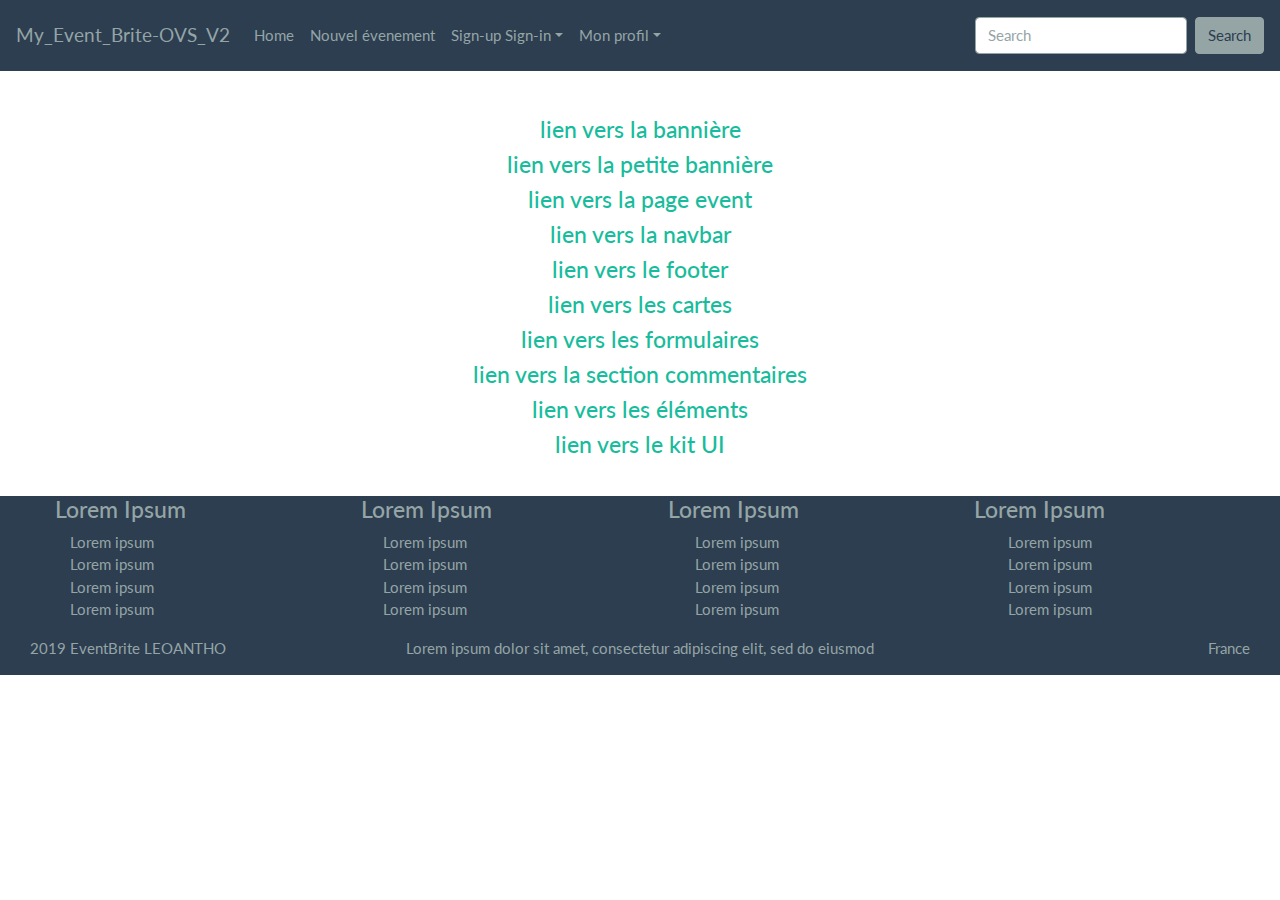
<file: index.html>
<!DOCTYPE html>
<html lang="en">
<head>
  <meta charset="utf-8" />
  <title>UI Kit - Anthony Phim - Leo Vanel</title>
  <link href="style.css" rel ="stylesheet">
</head>
 <header>
  </header>
<body>

    <nav class="navbar navbar-expand-lg navbar-dark bg-primary">
        <a class="navbar-brand text-secondary" href="#">My_Event_Brite-OVS_V2</a>
        <button class="navbar-toggler" type="button" data-toggle="collapse" data-target="#navbarColor02" aria-controls="navbarColor02" aria-expanded="false" aria-label="Toggle navigation">
          <span class="navbar-toggler-icon"></span>
        </button>
        <div class="collapse navbar-collapse" id="navbarColor02">
          <ul class="navbar-nav mr-auto text-secondary">
            <li class="nav-item  text-secondary">
              <a class="nav-link text-secondary" href="/">Home </a>
            </li>
            <li class="nav-item text-secondary">
              <a class="nav-link text-secondary" href="/events/new ">Nouvel évenement</a>
            </li>
            
            
            <li class="nav-item dropdown">
              <a class="nav-link dropdown-toggle text-secondary" data-toggle="dropdown" href="#" role="button" aria-haspopup="true" aria-expanded="false">Sign-up Sign-in</a>
              <div class="dropdown-menu" x-placement="bottom-start" style="position: absolute; will-change: transform; top: 0px; left: 0px; transform: translate3d(0px, 39px, 0px);">
                <a class="dropdown-item" href="/users/sign_in">Sign-in</a>
                <a class="dropdown-item" href="/users/sign_up">Sign-up</a>    
                  
                
              </div>
           
            <li class="nav-item dropdown">
            <a class="nav-link dropdown-toggle text-secondary" data-toggle="dropdown" href="#" role="button" aria-haspopup="true" aria-expanded="false">Mon profil</a>
            <div class="dropdown-menu" x-placement="bottom-start" style="position: absolute; will-change: transform; top: 0px; left: 0px; transform: translate3d(0px, 39px, 0px);">
            
              <a class="dropdown-item" href="/">mon profil</a>
              <a class="dropdown-item" href="/">Deconnexion</a> 
             
            
           
            </div>
            
            
    
            </li>
          </ul>
          <form class="form-inline my-2 my-lg-0">
            <input class="form-control mr-sm-2 text-secondary" type="text" placeholder="Search">
            <button class="btn btn-secondary my-2 my-sm-0 text-primary" type="submit">Search</button>
          </form>
        </div>
      </nav>  
      </head>
    </br>
  </br>

      <div class="container-fluid" style= "display: flex;width:100%;flex-direction: column;align-items: center;">
        <a href="banner.html"><h4>lien vers la bannière</h4></a>
        <a href="small_banner.html"><h4>lien vers la petite bannière</h4></a>
        <a href="showevent.html"><h4>lien vers la page event</h4></a>
        <a href="navbar.html"><h4>lien vers la navbar</h4></a>
        <a href="footer.html"><h4>lien vers le footer</h4></a>
        <a href="cards.html"><h4>lien vers les cartes</h4></a>
        <a href="form.html"><h4>lien vers les formulaires</h4></a>
        <a href="commentaires.html"><h4>lien vers la section commentaires</h4></a>
        <a href="element.html"><h4>lien vers les éléments</h4></a>
        <a href="KIT_UI_ Flatly.html"><h4>lien vers le kit UI</h4></a>      
      </div>

 
  <footer style="  width:100%;padding-top: 30px; ">
      <div class="container-fluid bg-primary" style="display: flex;padding-left:40px;">
        <div class="col-sm-3 text-secondary"><h4>Lorem Ipsum</h4> </div>
        <div class="col-sm-3 text-secondary"><h4>Lorem Ipsum</h4> </div>
        <div class="col-sm-3 text-secondary"><h4>Lorem Ipsum</h4> </div>
        <div class="col-sm-3 text-secondary"><h4>Lorem Ipsum</h4> </div>
      </div>
      <div class="container-fluid bg-primary" style="display: flex;">
        <div class="col-lg-3">
          <ul>
            <li class="text-secondary list-unstyled">Lorem ipsum</li>
            <li class="text-secondary list-unstyled">Lorem ipsum</li>
            <li class="text-secondary list-unstyled">Lorem ipsum</li>
            <li class="text-secondary list-unstyled">Lorem ipsum</li>
          </ul>
        </div>
        <div class="col-lg-3">
             <ul>
                <li class="text-secondary list-unstyled">Lorem ipsum</li>
                <li class="text-secondary list-unstyled">Lorem ipsum</li>
                <li class="text-secondary list-unstyled">Lorem ipsum</li>
                <li class="text-secondary list-unstyled">Lorem ipsum</li>
          </ul></div>
        <div class="col-lg-3">
             <ul>
                <li class="text-secondary list-unstyled">Lorem ipsum</li>
                <li class="text-secondary list-unstyled">Lorem ipsum</li>
                <li class="text-secondary list-unstyled">Lorem ipsum</li>
                <li class="text-secondary list-unstyled">Lorem ipsum</li>
          </ul></div>
        <div class="col-lg-3">
             <ul>
               <li class="text-secondary list-unstyled">Lorem ipsum</li>
              <li class="text-secondary list-unstyled">Lorem ipsum</li>
              <li class="text-secondary list-unstyled">Lorem ipsum</li>
              <li class="text-secondary list-unstyled">Lorem ipsum</li>
          </ul> </div>
      </div>
      <div class="container-fluid bg-primary" style="display: flex;">
      <div class="col-sm-3 text-secondary "><p>2019 EventBrite LEOANTHO</p></div>
      <div class="col-sm-6 text-secondary"><p style="text-align: center"> Lorem ipsum dolor sit amet, consectetur adipiscing elit, sed do eiusmod </p></div>
      <div class="col-sm-3 text-secondary"><p style="text-align: right">France</p></div>
      </div>
  </footer>
</body>
    <script src="https://code.jquery.com/jquery-3.3.1.slim.min.js" integrity="sha384-q8i/X+965DzO0rT7abK41JStQIAqVgRVzpbzo5smXKp4YfRvH+8abtTE1Pi6jizo" crossorigin="anonymous"></script>
    <script src="https://cdnjs.cloudflare.com/ajax/libs/popper.js/1.14.7/umd/popper.min.js" integrity="sha384-UO2eT0CpHqdSJQ6hJty5KVphtPhzWj9WO1clHTMGa3JDZwrnQq4sF86dIHNDz0W1" crossorigin="anonymous"></script>
    <script src="https://stackpath.bootstrapcdn.com/bootstrap/4.3.1/js/bootstrap.min.js" integrity="sha384-JjSmVgyd0p3pXB1rRibZUAYoIIy6OrQ6VrjIEaFf/nJGzIxFDsf4x0xIM+B07jRM" crossorigin="anonymous"></script>
</file>
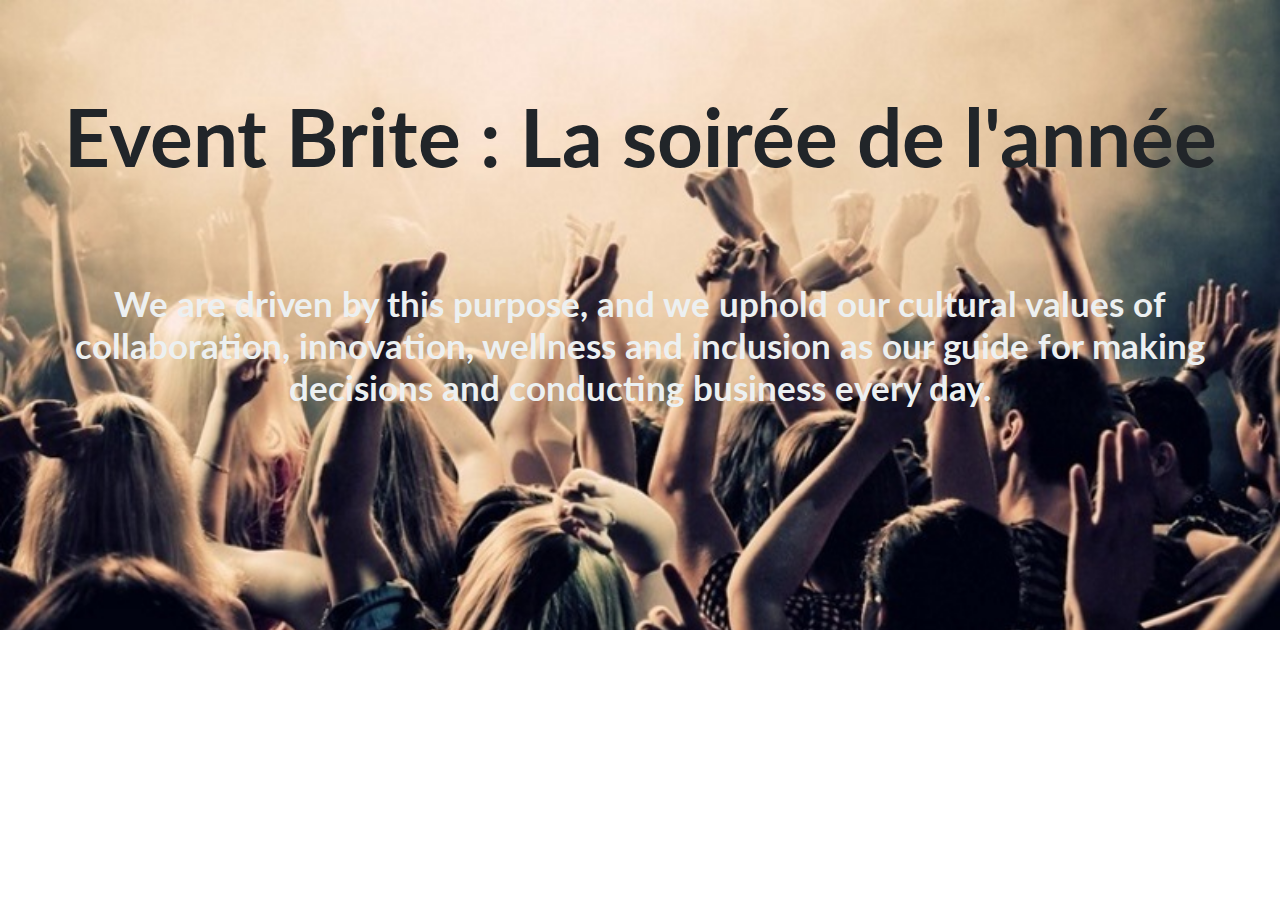
<file: banner.html>
<!DOCTYPE html>
<html lang="en">
<head>
  <meta charset="utf-8" />
  <title>Banner</title>
  <link href="bootstrap.css" rel ="stylesheet">
</head>
<body>
  <header>
  </header>
  <!-- banner -->
   <!-- Hero Section -->
      <div class="jumbotron jumbotron-fluid" style="background-image: url(soiree-a-theme.jpg); background-repeat: no-repeat; height: 70vh; background-size: cover;">
        <!-- Title -->
        <div class="container-fluid">
          <div class="container-fluid text-center">
            <h1 class="text-gray-dark" style="margin-top:2%; font-weight: bold; font-size: 80px">
              Event Brite : La soirée de l'année
            </h1>
            <div class="container-fluid" style="margin-top:8%">
              <h2 class="text-light
              " style= "font-size: 35px; font-weight: bold;">We are driven by this purpose, and we uphold our cultural values of collaboration, innovation, wellness and inclusion as our guide for making decisions and conducting business every day.</h2>
            </div>
          </div>
        </div>
  <footer>
  </footer>
</body>
</file>
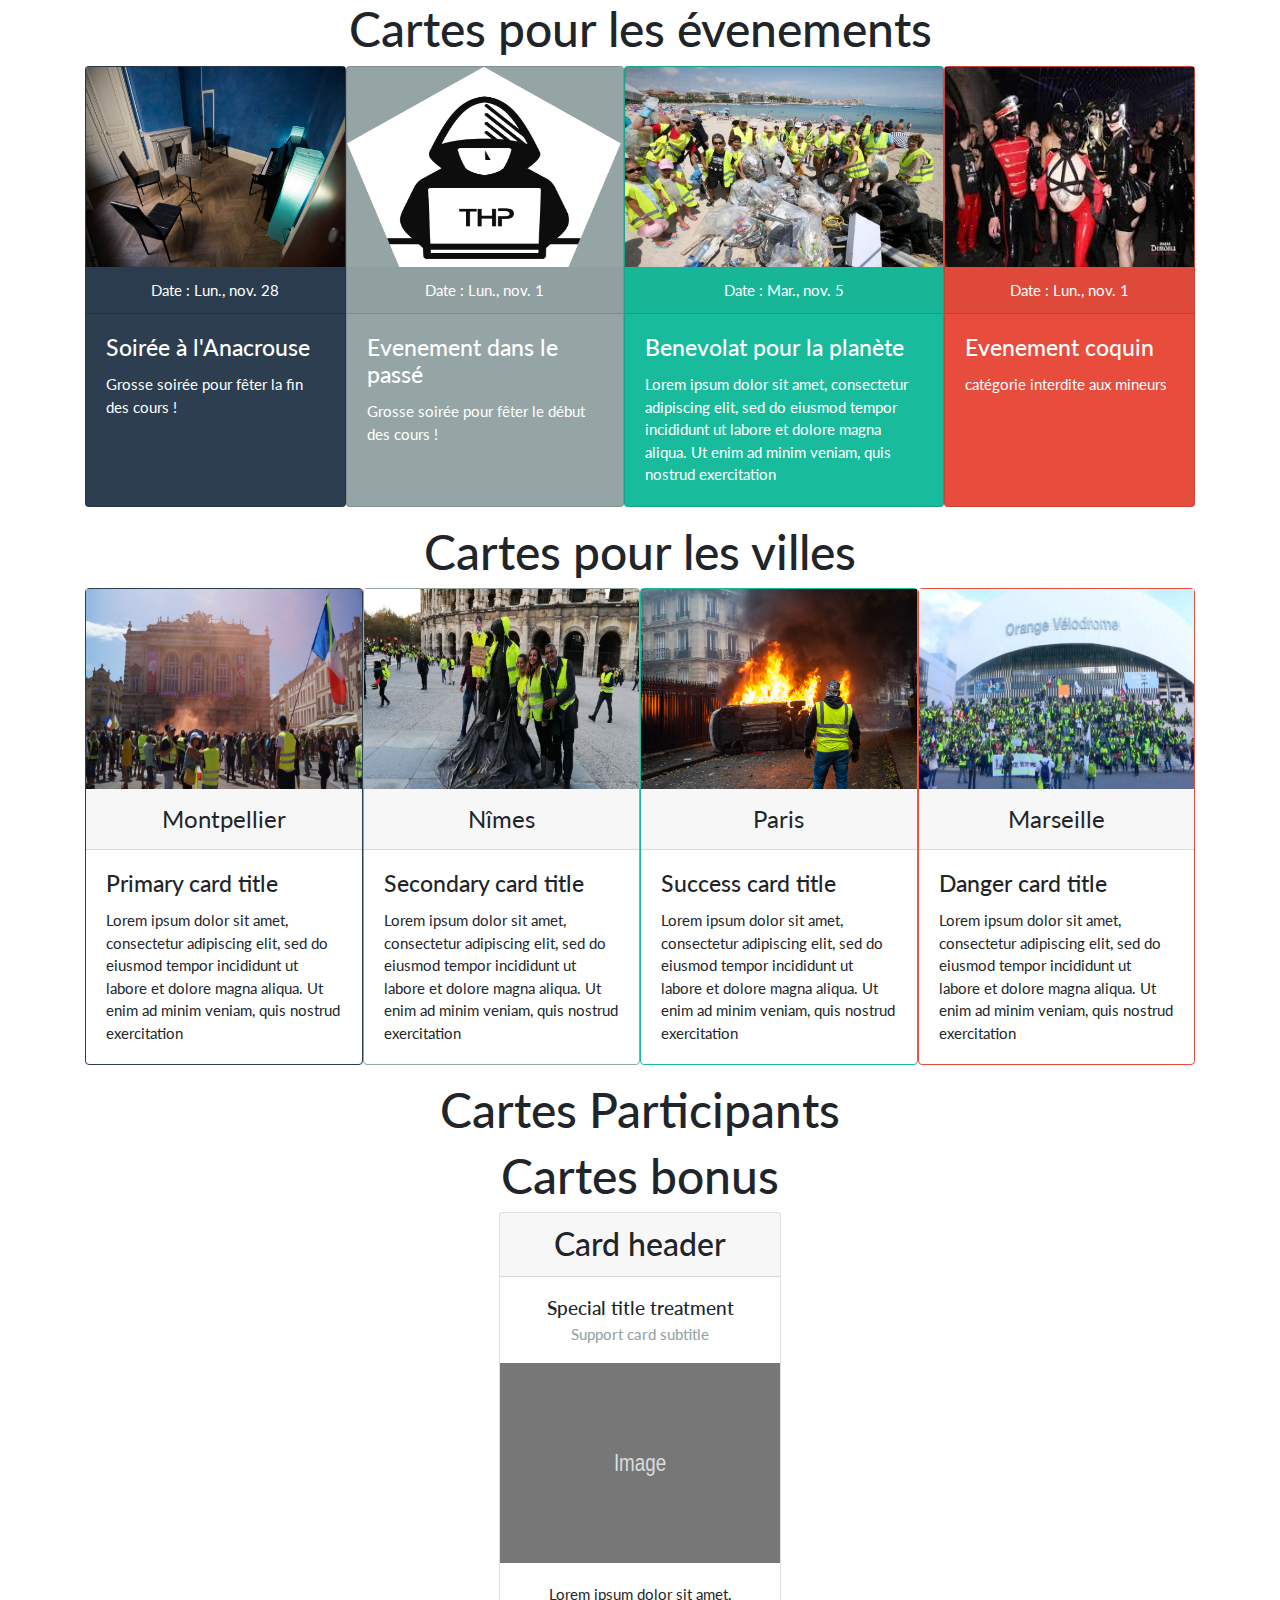
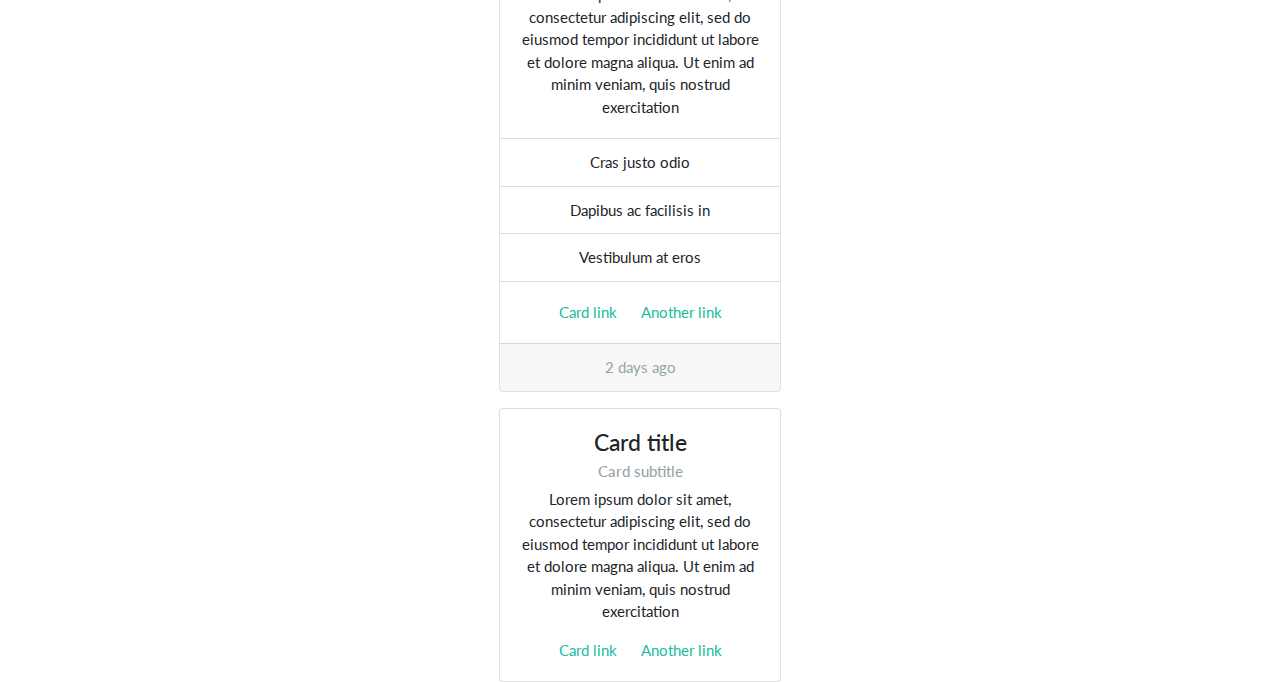
<file: cards.html>
<!DOCTYPE html>
<html lang="en">
<head>
  <meta charset="utf-8" />
  <title>Cartes</title>
  <link href="style.css" rel ="stylesheet">
</head>

<body>
  <div class="container-fluid text-center"><h1>Cartes pour les évenements</h1></div>
  <div class="container fluid" style="display: flex;">
    <h1></h1>
    <div class="card text-white bg-primary mb-3" style="max-width: 20rem;">
        <img style="height: 200px; width: 100%; display: block;" src="anacrouse.jpg" alt="Card image">
        <div class="card-header text-center">Date : Lun., nov. 28</div>
        <div class="card-body">
          <h4 class="card-title">Soirée à l'Anacrouse</h4>
          <p class="card-text">Grosse soirée pour fêter la fin des cours !</p>
        </div>
      </div>
      <div class="card text-white bg-secondary mb-3" style="max-width: 20rem;">
          <img style="height: 200px; width: 100%; display: block;" src="thp.png" alt="Card image">
        <div class="card-header text-center">Date : Lun., nov. 1</div>
        <div class="card-body">
          <h4 class="card-title">Evenement dans le passé</h4>
          <p class="card-text">Grosse soirée pour fêter le début des cours !</p>
        </div>
      </div>
      <div class="card text-white bg-success mb-3" style="max-width: 20rem;">
          <img style="height: 200px; width: 100%; display: block;" src="plage.jpg" alt="Card image">
        <div class="card-header text-center">Date : Mar., nov. 5</div>
        <div class="card-body">
          <h4 class="card-title">Benevolat pour la planète</h4>
          <p class="card-text">Lorem ipsum dolor sit amet, consectetur adipiscing elit, sed do eiusmod tempor incididunt ut labore et dolore magna aliqua. Ut enim ad minim veniam, quis nostrud exercitation </p>
        </div>
      </div>
      <div class="card text-white bg-danger mb-3" style="max-width: 20rem;">
          <img style="height: 200px; width: 100%; display: block;" src="latex.jpeg" alt="Card image">
        <div class="card-header text-center">Date : Lun., nov. 1</div>
        <div class="card-body">
          <h4 class="card-title">Evenement coquin</h4>
          <p class="card-text"> catégorie interdite aux mineurs</p>
        </div>
      </div>
    </div>
      
    <div class="container-fluid text-center"><h1>Cartes pour les villes</h1></div>

    <div class="container fluid" style="display: flex;">
    <div class="card border-primary mb-3" style="max-width: 20rem;">
        <img style="height: 200px; width: 100%; display: block;" src="montpellier.jpg" alt="Card image">
        <div class="card-header text-center"style="font-size:24px">Montpellier</div>
        <div class="card-body">
          <h4 class="card-title">Primary card title</h4>
          <p class="card-text">Lorem ipsum dolor sit amet, consectetur adipiscing elit, sed do eiusmod tempor incididunt ut labore et dolore magna aliqua. Ut enim ad minim veniam, quis nostrud exercitation </p>
        </div>
      </div>
      <div class="card border-secondary mb-3" style="max-width: 20rem;">
          <img style="height: 200px; width: 100%; display: block;" src="nimes.jpg" alt="Card image">
        <div class="card-header text-center" style="font-size:24px">Nîmes</div>
        <div class="card-body">
          <h4 class="card-title">Secondary card title</h4>
          <p class="card-text">Lorem ipsum dolor sit amet, consectetur adipiscing elit, sed do eiusmod tempor incididunt ut labore et dolore magna aliqua. Ut enim ad minim veniam, quis nostrud exercitation </p>
        </div>
      </div>
      <div class="card border-success mb-3" style="max-width: 20rem;">
          <img style="height: 200px; width: 100%; display: block;" src="paris.jpg" alt="Card image">
        <div class="card-header text-center"style="font-size:24px">Paris</div>
        <div class="card-body">
          <h4 class="card-title">Success card title</h4>
          <p class="card-text">Lorem ipsum dolor sit amet, consectetur adipiscing elit, sed do eiusmod tempor incididunt ut labore et dolore magna aliqua. Ut enim ad minim veniam, quis nostrud exercitation </p>
        </div>
      </div>
      <div class="card border-danger mb-3" style="max-width: 20rem;">
          <img style="height: 200px; width: 100%; display: block;" src="marseille.jpg" alt="Card image">
        <div class="card-header text-center"style="font-size:24px">Marseille</div>
        <div class="card-body">
          <h4 class="card-title">Danger card title</h4>
          <p class="card-text">Lorem ipsum dolor sit amet, consectetur adipiscing elit, sed do eiusmod tempor incididunt ut labore et dolore magna aliqua. Ut enim ad minim veniam, quis nostrud exercitation </p>
        </div>
      </div>
    </div>
    
    <div> 
  <div class="container-fluid text-center"><h1>Cartes Participants</h1></div>

  <div class="container-fluid text-center"><h1>Cartes bonus</h1></div>
    <div class="container-fluid">
        <center>
        <div class="col-3">
        <div class="card mb-3">
        <h3 class="card-header text-center">Card header</h3>
        <div class="card-body">
          <h5 class="card-title">Special title treatment</h5>
          <h6 class="card-subtitle text-muted">Support card subtitle</h6>
        </div>
        <img style="height: 200px; width: 100%; display: block;" src="data:image/svg+xml;charset=UTF-8,%3Csvg%20width%3D%22318%22%20height%3D%22180%22%20xmlns%3D%22http%3A%2F%2Fwww.w3.org%2F2000%2Fsvg%22%20viewBox%3D%220%200%20318%20180%22%20preserveAspectRatio%3D%22none%22%3E%3Cdefs%3E%3Cstyle%20type%3D%22text%2Fcss%22%3E%23holder_158bd1d28ef%20text%20%7B%20fill%3Argba(255%2C255%2C255%2C.75)%3Bfont-weight%3Anormal%3Bfont-family%3AHelvetica%2C%20monospace%3Bfont-size%3A16pt%20%7D%20%3C%2Fstyle%3E%3C%2Fdefs%3E%3Cg%20id%3D%22holder_158bd1d28ef%22%3E%3Crect%20width%3D%22318%22%20height%3D%22180%22%20fill%3D%22%23777%22%3E%3C%2Frect%3E%3Cg%3E%3Ctext%20x%3D%22129.359375%22%20y%3D%2297.35%22%3EImage%3C%2Ftext%3E%3C%2Fg%3E%3C%2Fg%3E%3C%2Fsvg%3E" alt="Card image">
        <div class="card-body">
          <p class="card-text">Lorem ipsum dolor sit amet, consectetur adipiscing elit, sed do eiusmod tempor incididunt ut labore et dolore magna aliqua. Ut enim ad minim veniam, quis nostrud exercitation </p>
        </div>
        <ul class="list-group list-group-flush">
          <li class="list-group-item">Cras justo odio</li>
          <li class="list-group-item">Dapibus ac facilisis in</li>
          <li class="list-group-item">Vestibulum at eros</li>
        </ul>
        <div class="card-body">
          <a href="#" class="card-link">Card link</a>
          <a href="#" class="card-link">Another link</a>
        </div>
        <div class="card-footer text-muted">
          2 days ago
        </div>
        </div>
        <div class="card">
         <div class="card-body">
          <h4 class="card-title">Card title</h4>
          <h6 class="card-subtitle mb-2 text-muted">Card subtitle</h6>
          <p class="card-text">Lorem ipsum dolor sit amet, consectetur adipiscing elit, sed do eiusmod tempor incididunt ut labore et dolore magna aliqua. Ut enim ad minim veniam, quis nostrud exercitation </p>
          <a href="#" class="card-link">Card link</a>
          <a href="#" class="card-link">Another link</a>
        </div>
      </div>
    </center>

  </div>
</body>
</file>
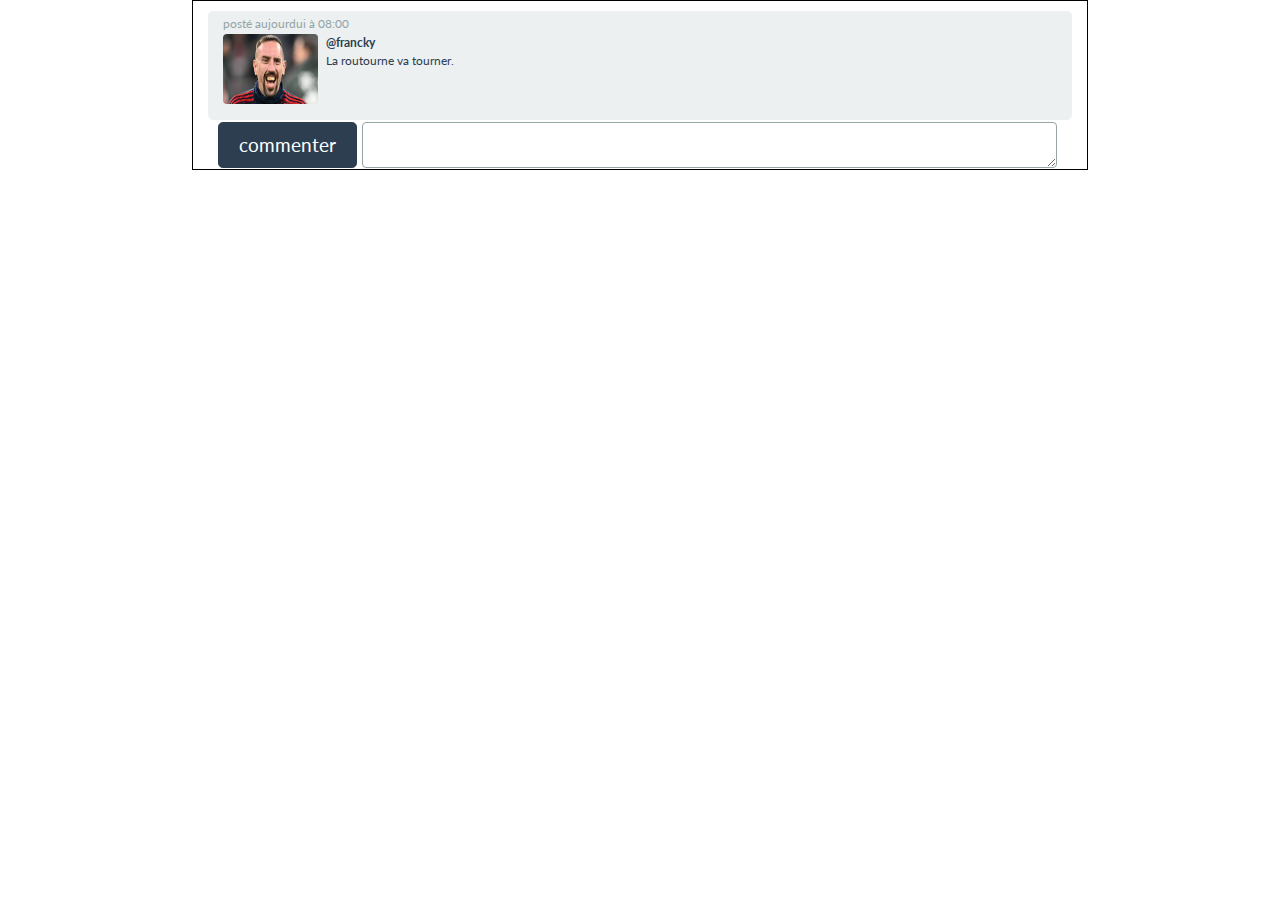
<file: commentaires.html>
<!DOCTYPE html>
<html lang="en">
<head>
  <meta charset="utf-8" />
  <title>UI Kit - Anthony Phim</title>
  <link href="style.css" rel ="stylesheet">
</head>
 <header>
  </header>
<body>

<div class="container-fluid background-color-gray" style="width: 70%;height:170px;display: flex;background-color:white; border: 1px solid black;">

  <div class="col-12 " style= "background-color: #ecf0f1;width:100%;height:65%; margin-top: 10px; margin-bottom: 10px ;border-radius: 5px;">
    <small id="fileHelp" class="form-text text-muted">posté aujourdui à 08:00</small>
    
    <div class="row-3 media text-primary pt-3 bg-color-gray" style= "padding-right:10px ; padding-bottom:10px ; margin-right:20px;margin-top:-15px" >
      <img data-src="holder.js/95x70?theme=thumb&amp;bg=007bff&amp;fg=007bff&amp;size=1" alt="85x70" class="mr-2 rounded" 
      style="width: 95px; height: 70px; " src="francky.jpeg" data-holder-rendered="true" >
      <p class="media-body pb-3 mb-0 small lh-125 " >
        <strong class="d-block text-gray-dark font-weight-bold background-color-gray" >@francky</strong>
        La routourne va tourner.
      </p>
    
      
    </div>
    <div class=" form-group d-flex justify-content-end" style="width: 100%;">
        <button class="col-2 btn btn-primary btn-lg" style="width:40%;height:60%;margin-top:8px;margin-right:5px"type="button">commenter</button><textarea class="col-10 form-control text-primary" id="exampleTextarea" rows="1" style="margin-top: 8px;"></textarea>
      </div>
    
    
  </div>
</div>

</body>
</file>
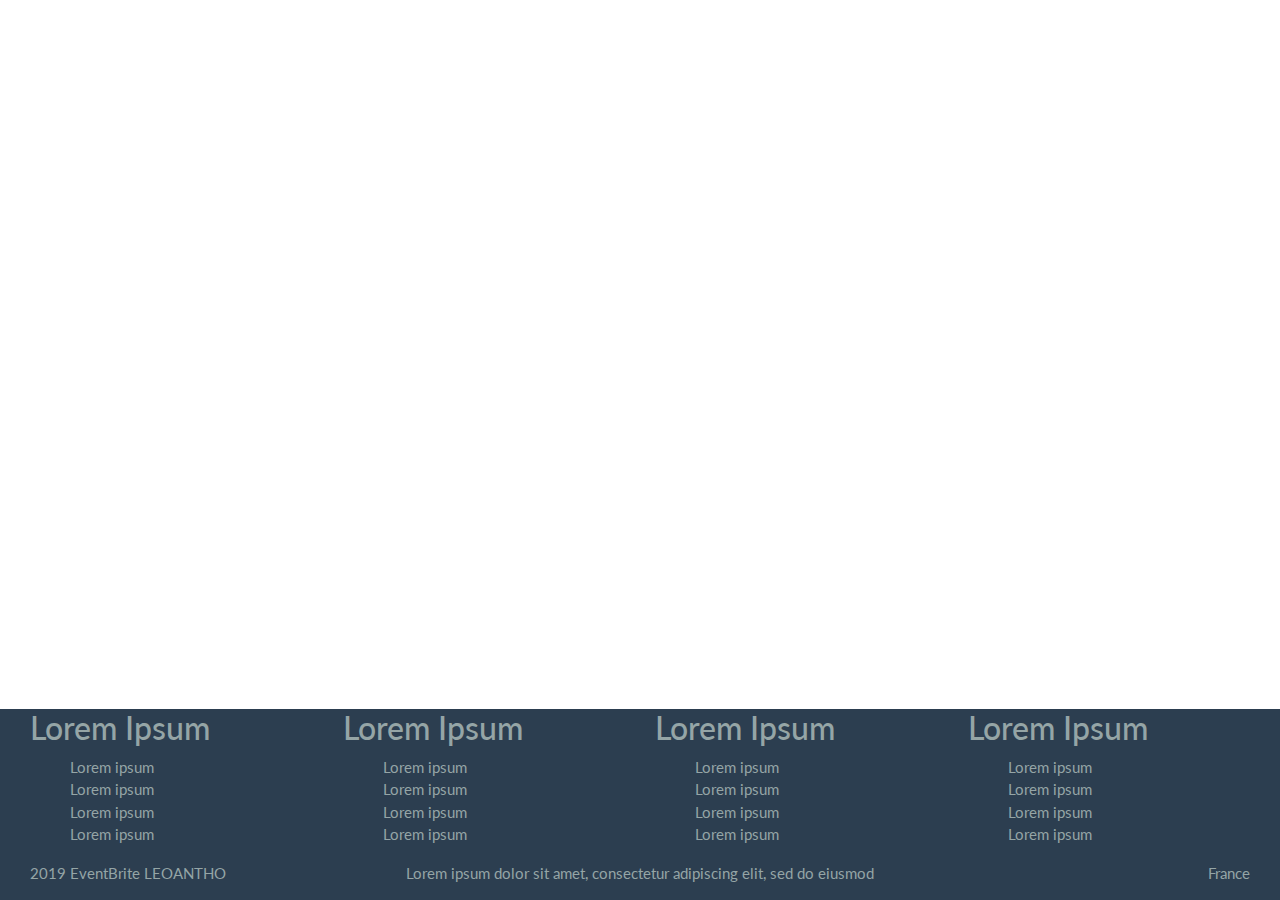
<file: footer.html>
<!DOCTYPE html>
<html lang="en">
<head>
  <meta charset="utf-8" />
  <title>UI Kit - Anthony Phim</title>
  <link href="style.css" rel ="stylesheet">
</head>


<footer style=" position:absolute; bottom:0; width:100%">
      <div class="container-fluid bg-primary" style="display: flex;">
        <div class="col-sm-3 text-secondary"><h3>Lorem Ipsum</h3> </div>
        <div class="col-sm-3 text-secondary"><h3>Lorem Ipsum</h3> </div>
        <div class="col-sm-3 text-secondary"><h3>Lorem Ipsum</h3> </div>
        <div class="col-sm-3 text-secondary"><h3>Lorem Ipsum</h3> </div>
      </div>
      <div class="container-fluid bg-primary" style="display: flex;">
        <div class="col-lg-3">
          <ul>
            <li class="text-secondary list-unstyled">Lorem ipsum</li>
            <li class="text-secondary list-unstyled">Lorem ipsum</li>
            <li class="text-secondary list-unstyled">Lorem ipsum</li>
            <li class="text-secondary list-unstyled">Lorem ipsum</li>
          </ul>
        </div>
        <div class="col-lg-3">
             <ul>
                <li class="text-secondary list-unstyled">Lorem ipsum</li>
                <li class="text-secondary list-unstyled">Lorem ipsum</li>
                <li class="text-secondary list-unstyled">Lorem ipsum</li>
                <li class="text-secondary list-unstyled">Lorem ipsum</li>
          </ul></div>
        <div class="col-lg-3">
             <ul>
                <li class="text-secondary list-unstyled">Lorem ipsum</li>
                <li class="text-secondary list-unstyled">Lorem ipsum</li>
                <li class="text-secondary list-unstyled">Lorem ipsum</li>
                <li class="text-secondary list-unstyled">Lorem ipsum</li>
          </ul></div>
        <div class="col-lg-3">
             <ul>
               <li class="text-secondary list-unstyled">Lorem ipsum</li>
              <li class="text-secondary list-unstyled">Lorem ipsum</li>
              <li class="text-secondary list-unstyled">Lorem ipsum</li>
              <li class="text-secondary list-unstyled">Lorem ipsum</li>
          </ul> </div>
      </div>
      <div class="container-fluid bg-primary" style="display: flex;">
      <div class="col-sm-3 text-secondary "><p>2019 EventBrite LEOANTHO</p></div>
      <div class="col-sm-6 text-secondary"><p style="text-align: center"> Lorem ipsum dolor sit amet, consectetur adipiscing elit, sed do eiusmod </p></div>
      <div class="col-sm-3 text-secondary"><p style="text-align: right">France</p></div>
      </div>
      
        </footer>

        <script src="https://code.jquery.com/jquery-3.3.1.slim.min.js" integrity="sha384-q8i/X+965DzO0rT7abK41JStQIAqVgRVzpbzo5smXKp4YfRvH+8abtTE1Pi6jizo" crossorigin="anonymous"></script>
    <script src="https://cdnjs.cloudflare.com/ajax/libs/popper.js/1.14.7/umd/popper.min.js" integrity="sha384-UO2eT0CpHqdSJQ6hJty5KVphtPhzWj9WO1clHTMGa3JDZwrnQq4sF86dIHNDz0W1" crossorigin="anonymous"></script>
    <script src="https://stackpath.bootstrapcdn.com/bootstrap/4.3.1/js/bootstrap.min.js" integrity="sha384-JjSmVgyd0p3pXB1rRibZUAYoIIy6OrQ6VrjIEaFf/nJGzIxFDsf4x0xIM+B07jRM" crossorigin="anonymous"></script>
</file>
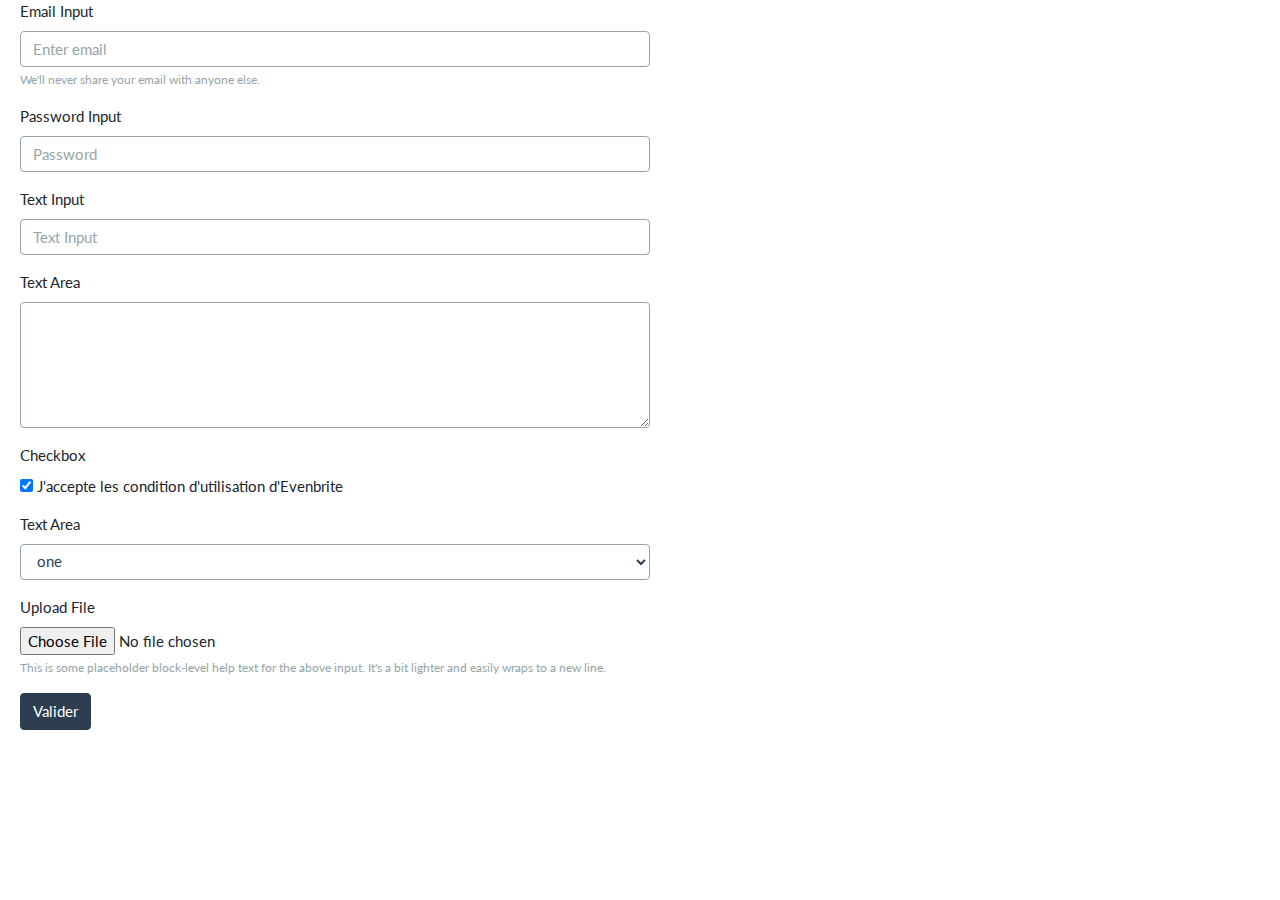
<file: form.html>
<!DOCTYPE html>
<html lang="en">
<head>
  <meta charset="utf-8" />
  <title>UI Kit - Anthony Phim</title>
  <link href="style.css" rel ="stylesheet">
</head>
 <header>
  </header>
<body>

<div style= "margin-left:20px">
  <div class="form-group">
    <label  class="text-gray-gark font-family-sans-serif">Email Input</label>
    <input type="email" class="form-control text-primary font-family-monospace" id="exampleInputEmail1" aria-describedby="emailHelp" placeholder="Enter email ">
    <small id="emailHelp" class="form-text text-muted">We'll never share your email with anyone else.</small>
  </div>
  <div class="form-group">
    <label class="text-gray-gark font-family-sans-serif">Password Input</label>
    <input type="password" class="form-control text-primary font-family-monospace" id="exampleInputPassword1" placeholder="Password">
  </div>
  <div class="form-group">
    <label class="text-gray-gark font-family-sans-serif">Text Input</label>
    <input type="text" class="form-control text-primary" placeholder="Text Input" id="inputDefault">
  </div>

  <div class="form-group">
    <label class="text-gray-gark font-family-sans-serif">Text Area</label>
    <textarea class="form-control text-primary" id="exampleTextarea" rows="5"></textarea>
  </div>

  <div class="form-group">
      <label class="text-gray-gark font-family-sans-serif">Checkbox</label><br>
      <input type="checkbox" checked="checked">  J'accepte les condition d'utilisation d'Evenbrite         
  </div> 

  <div class="form-group">
      <label class="text-gray-gark font-family-sans-serif">Text Area</label><br>
      <select class = "form-control text-primary" id="Select" name="Select">
      <option value="1">one</option>
      <option value="2">two</option>
      <option value="3">tree</option>
      <option value="4">viva l'Algerie</option>
      </select>
  </div>

  <div class="form-group">
    <label class="text-gray-gark font-family-sans-serif">Upload File</label>
    <input type="file" class="form-control-file" id="exampleInputFile" aria-describedby="fileHelp">
    <small id="fileHelp" class="form-text text-muted">This is some placeholder block-level help text for the above input. It's a bit lighter and easily wraps to a new line.</small>
  </div>

  <div><button class="btn btn-primary" type="button">Valider</button></div>
</div>

  </body>
</file>
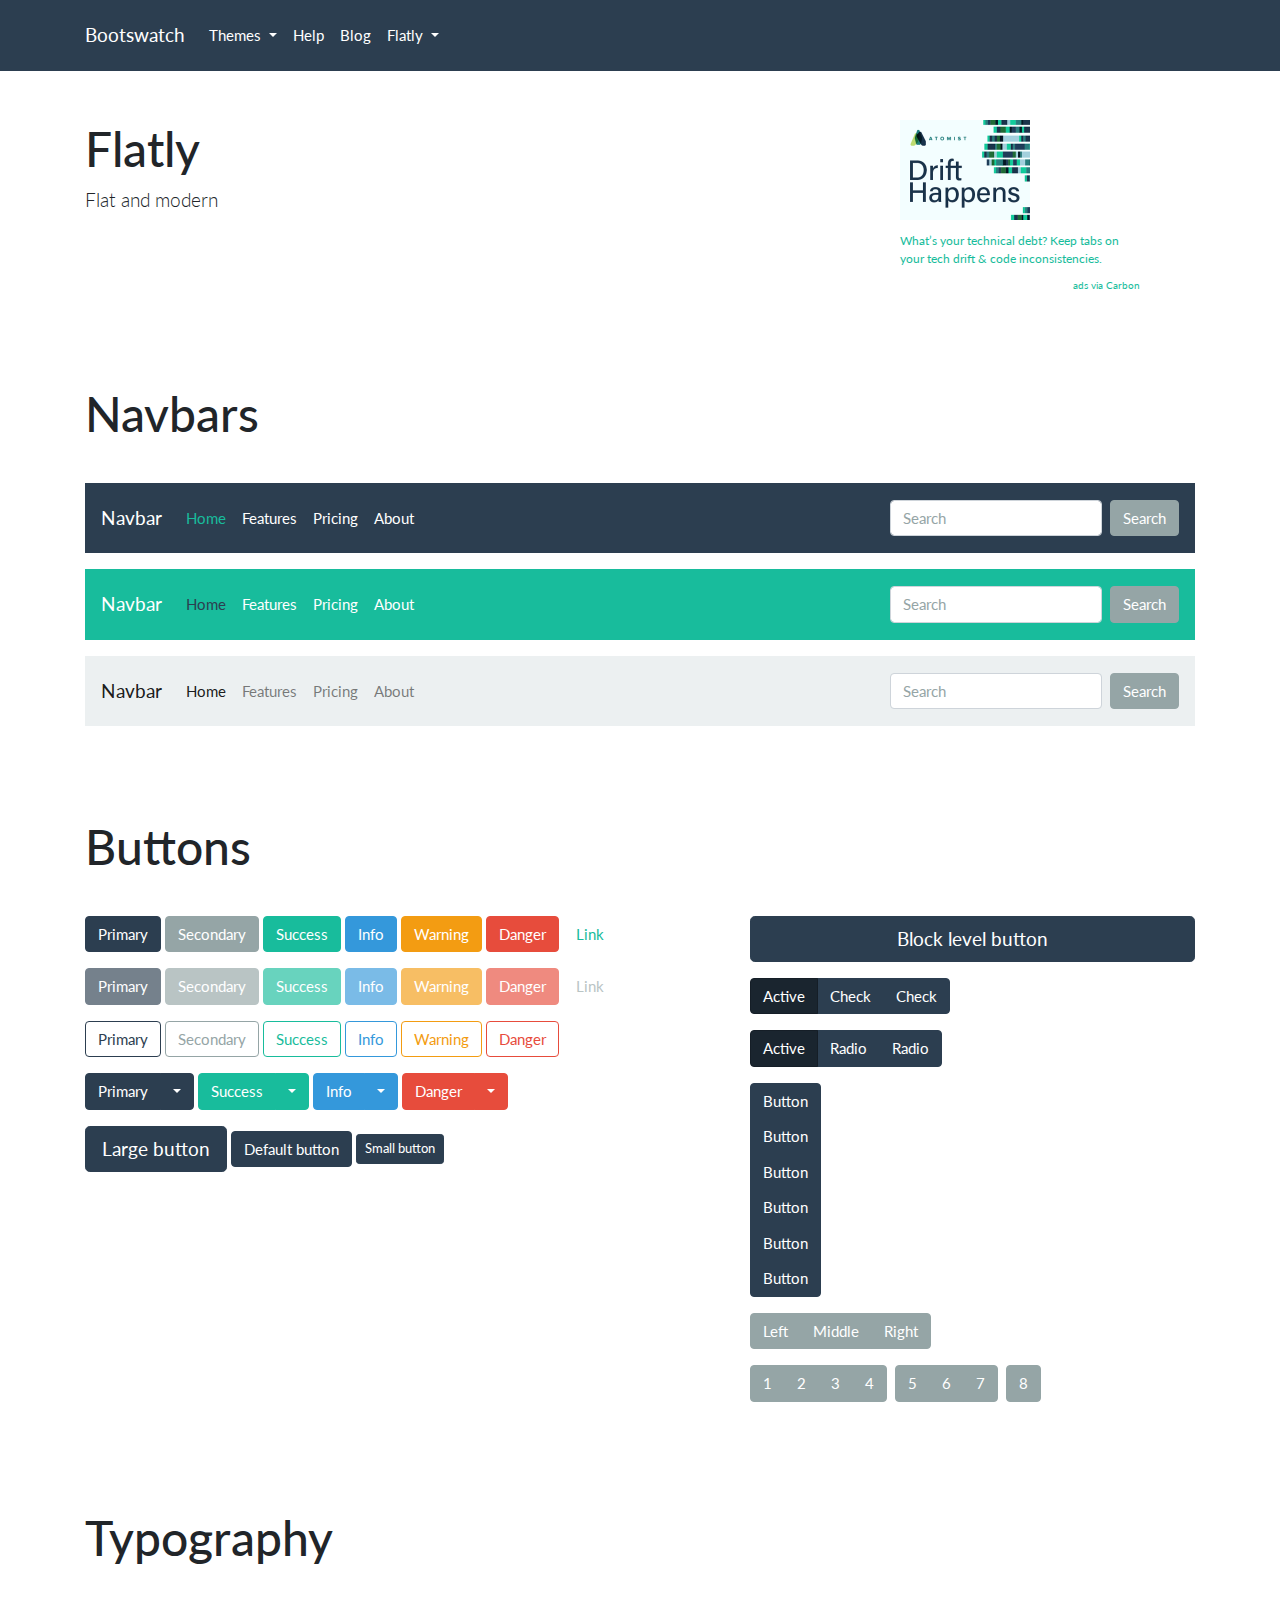
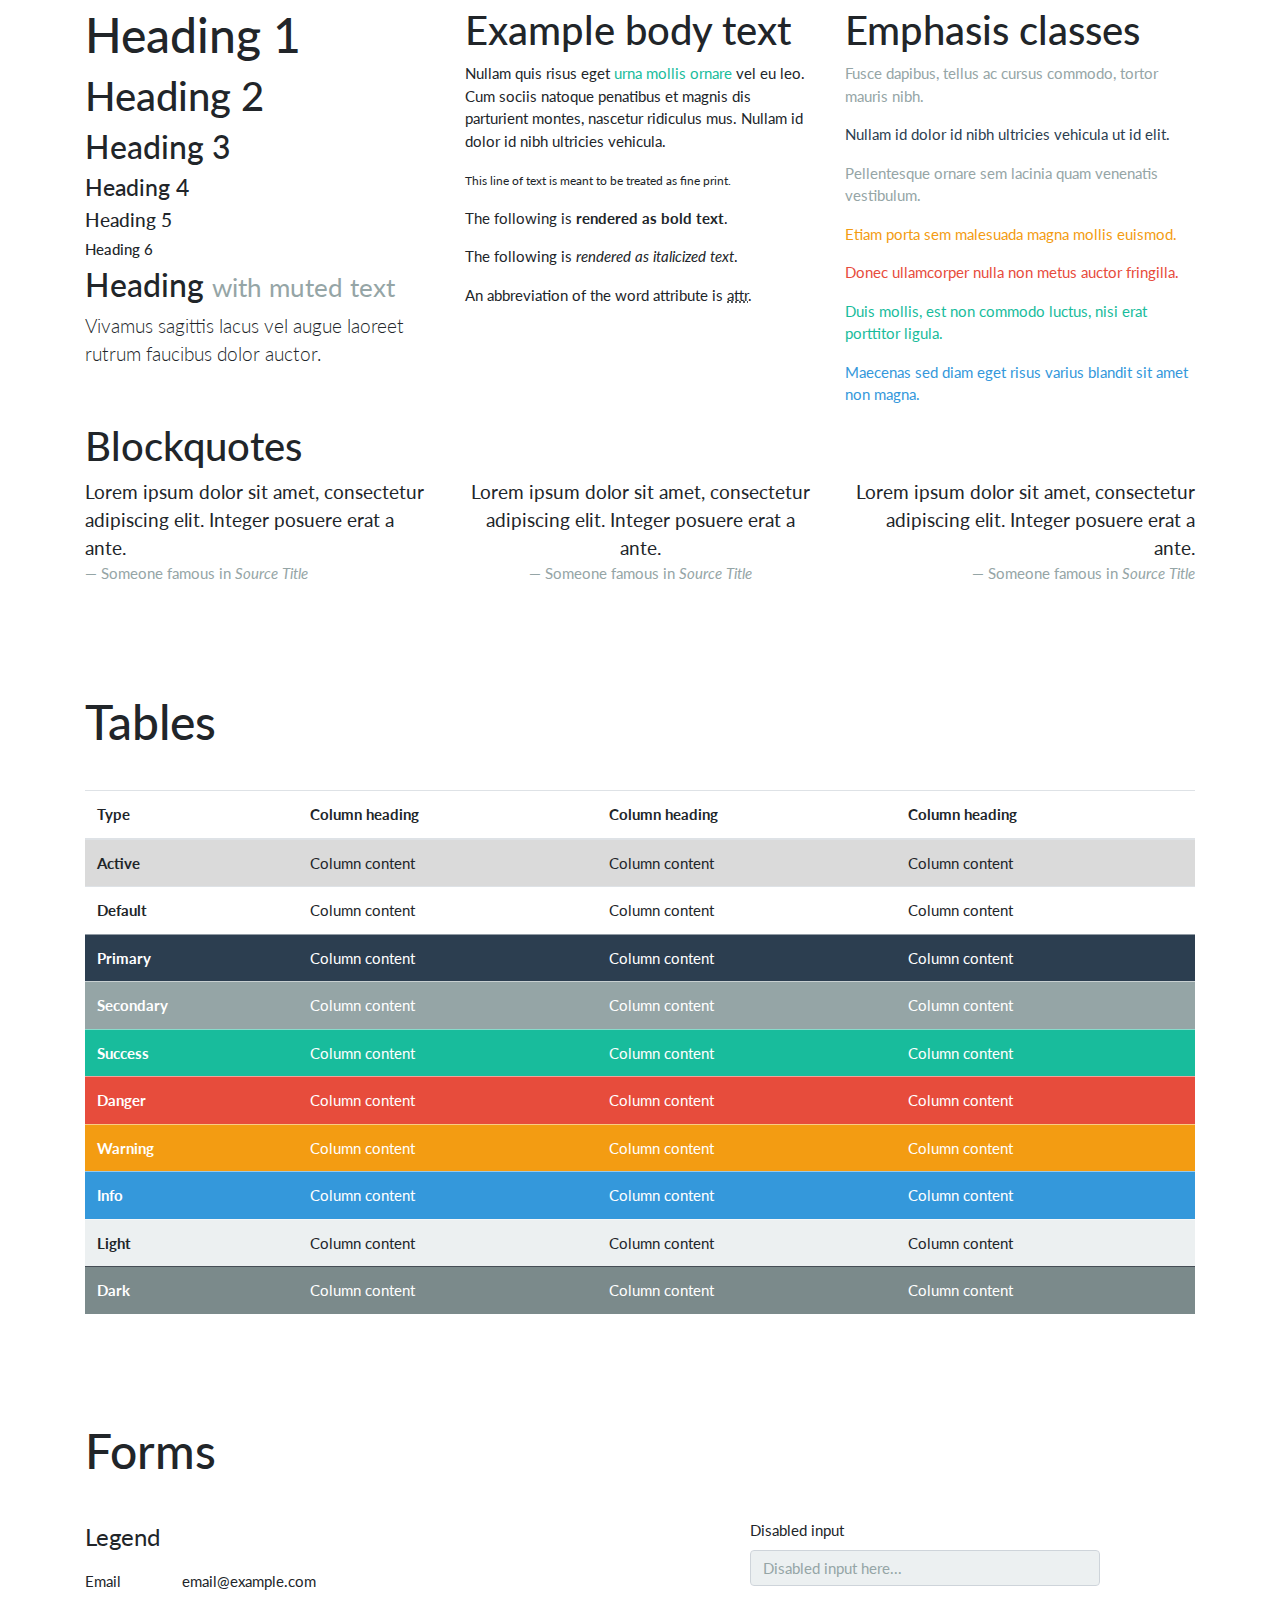
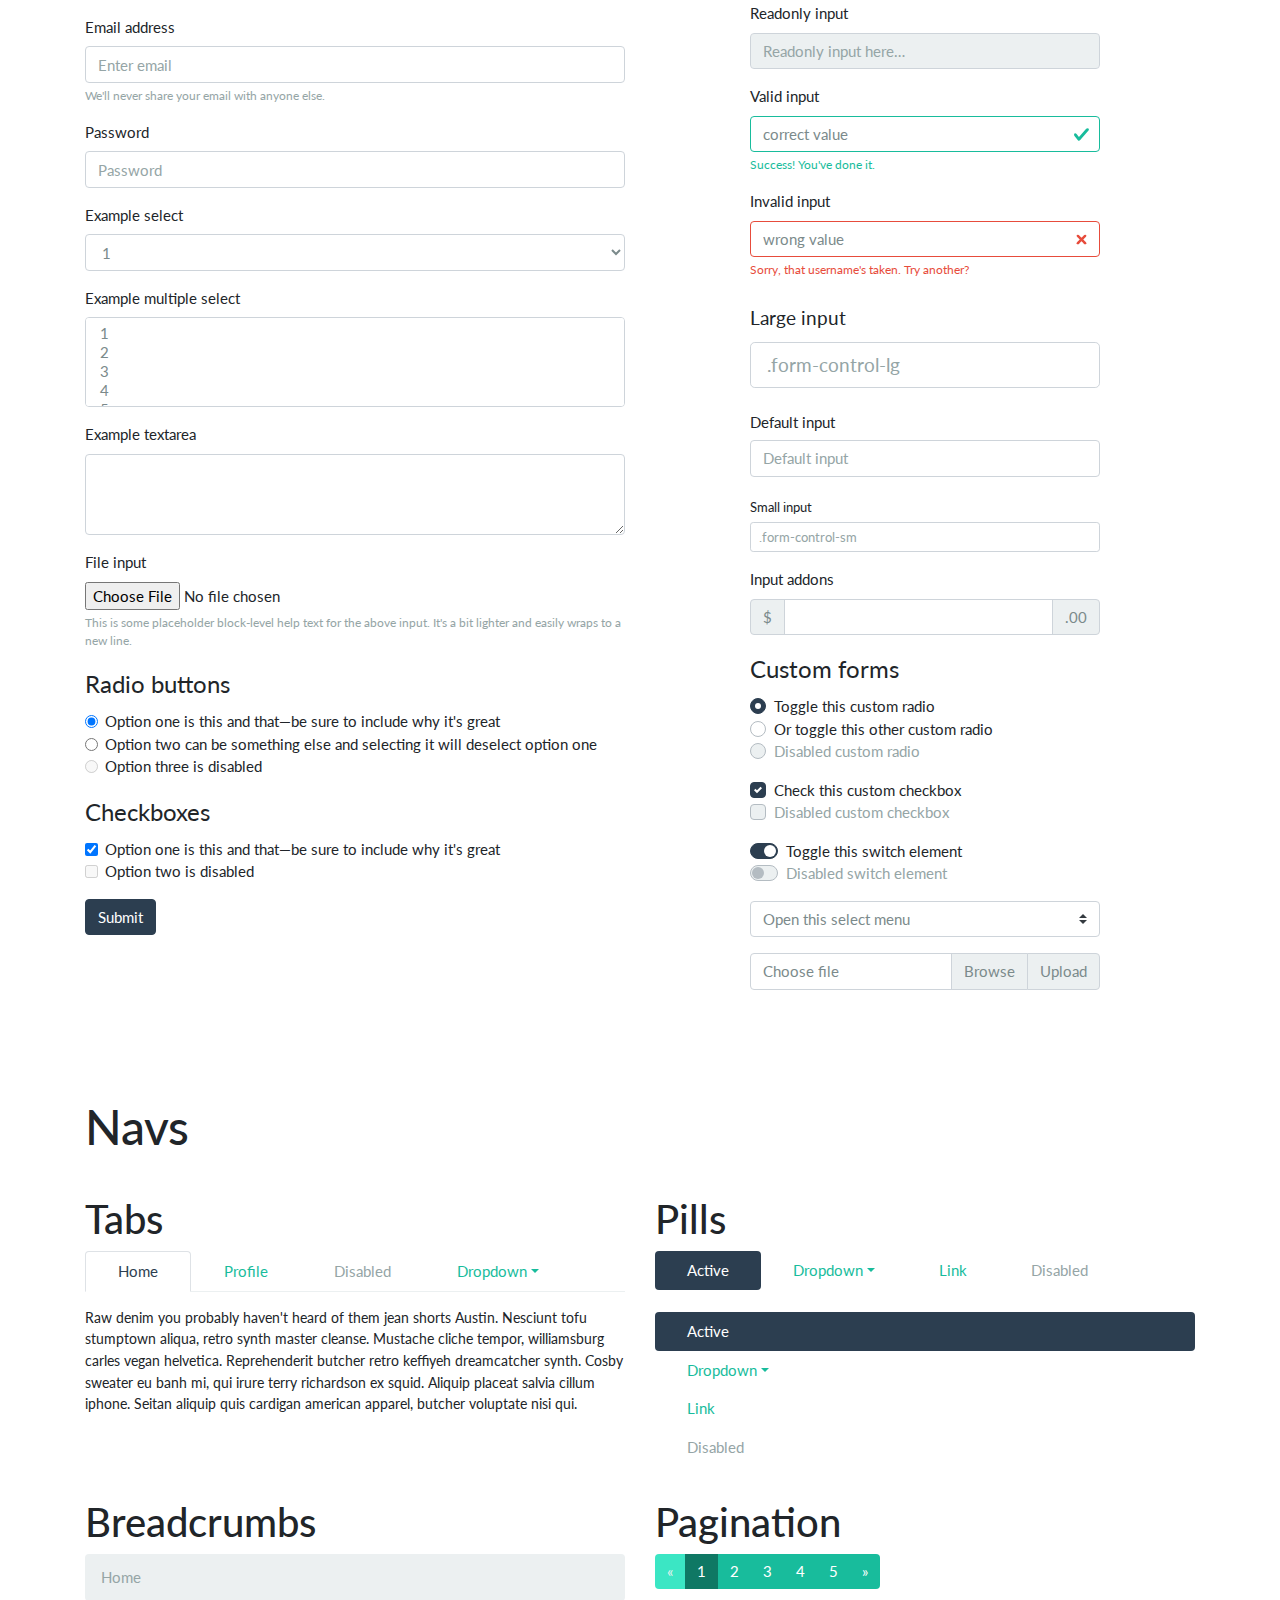
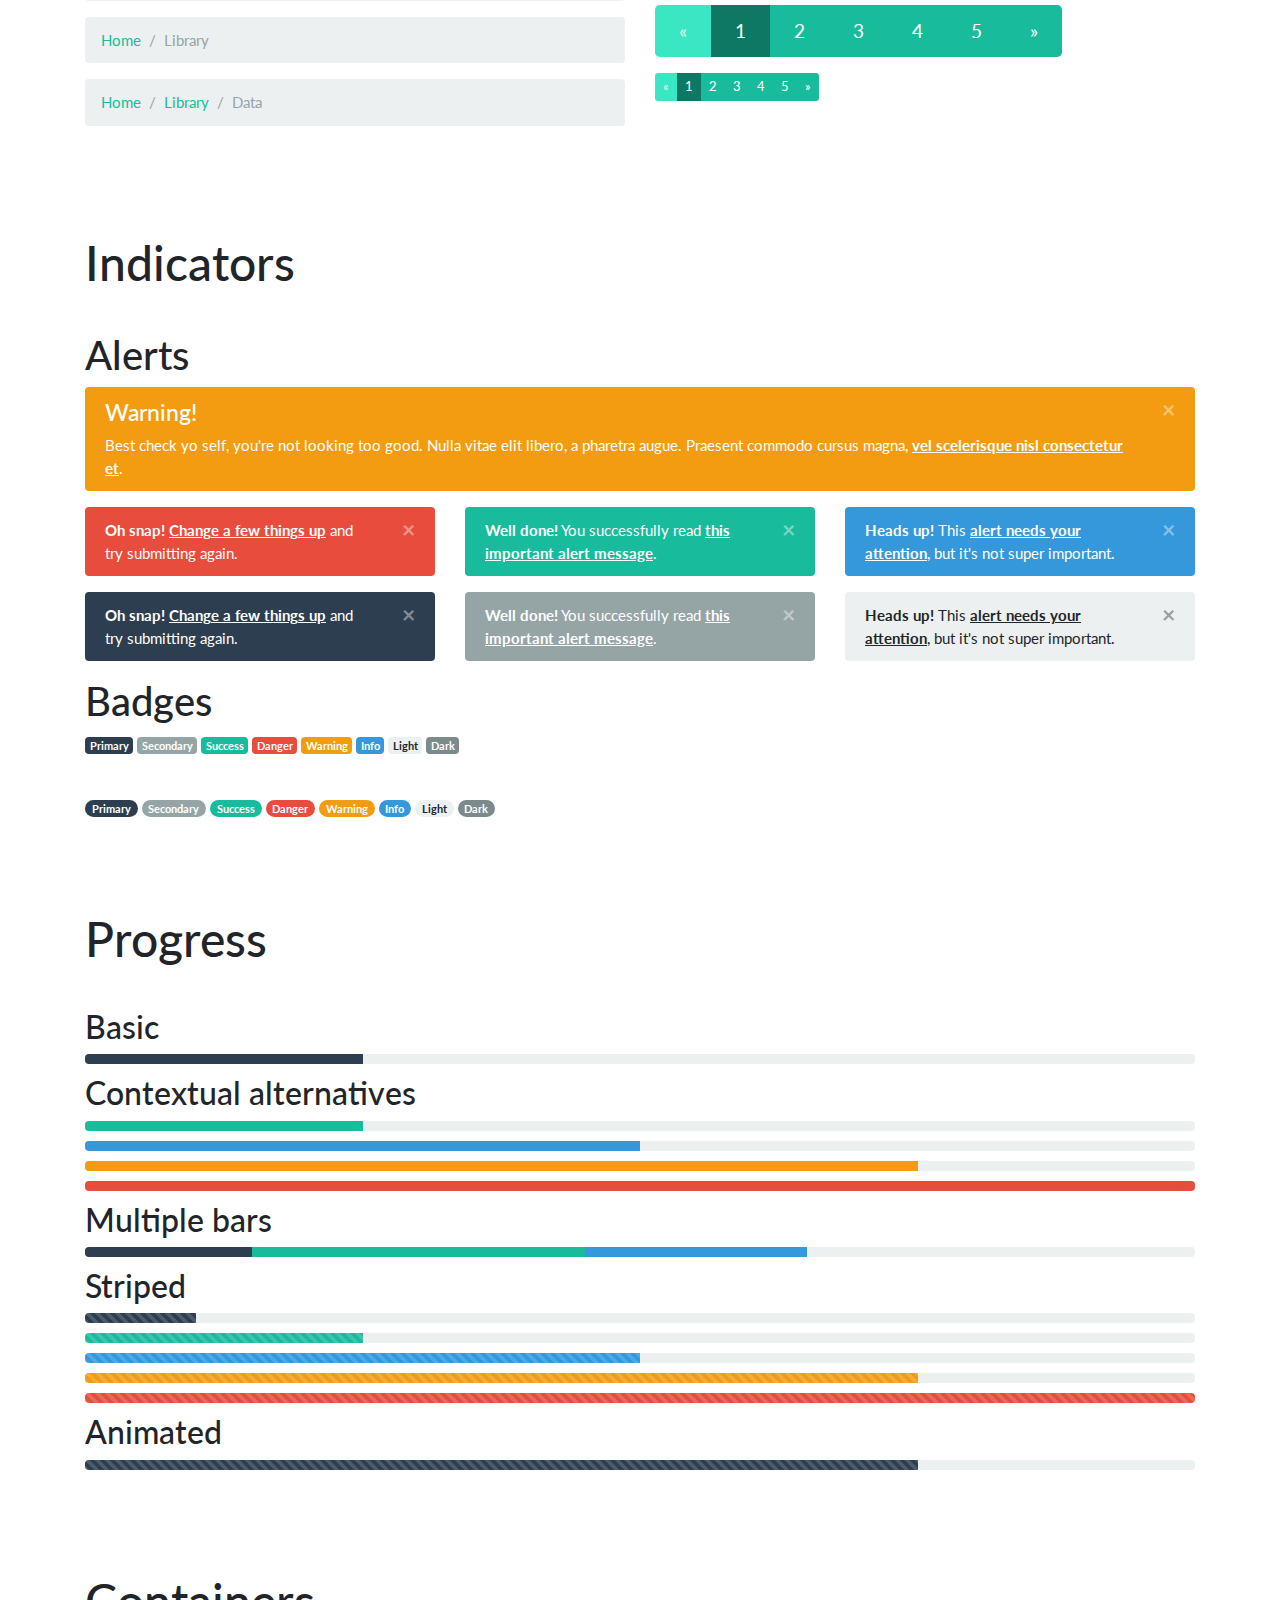
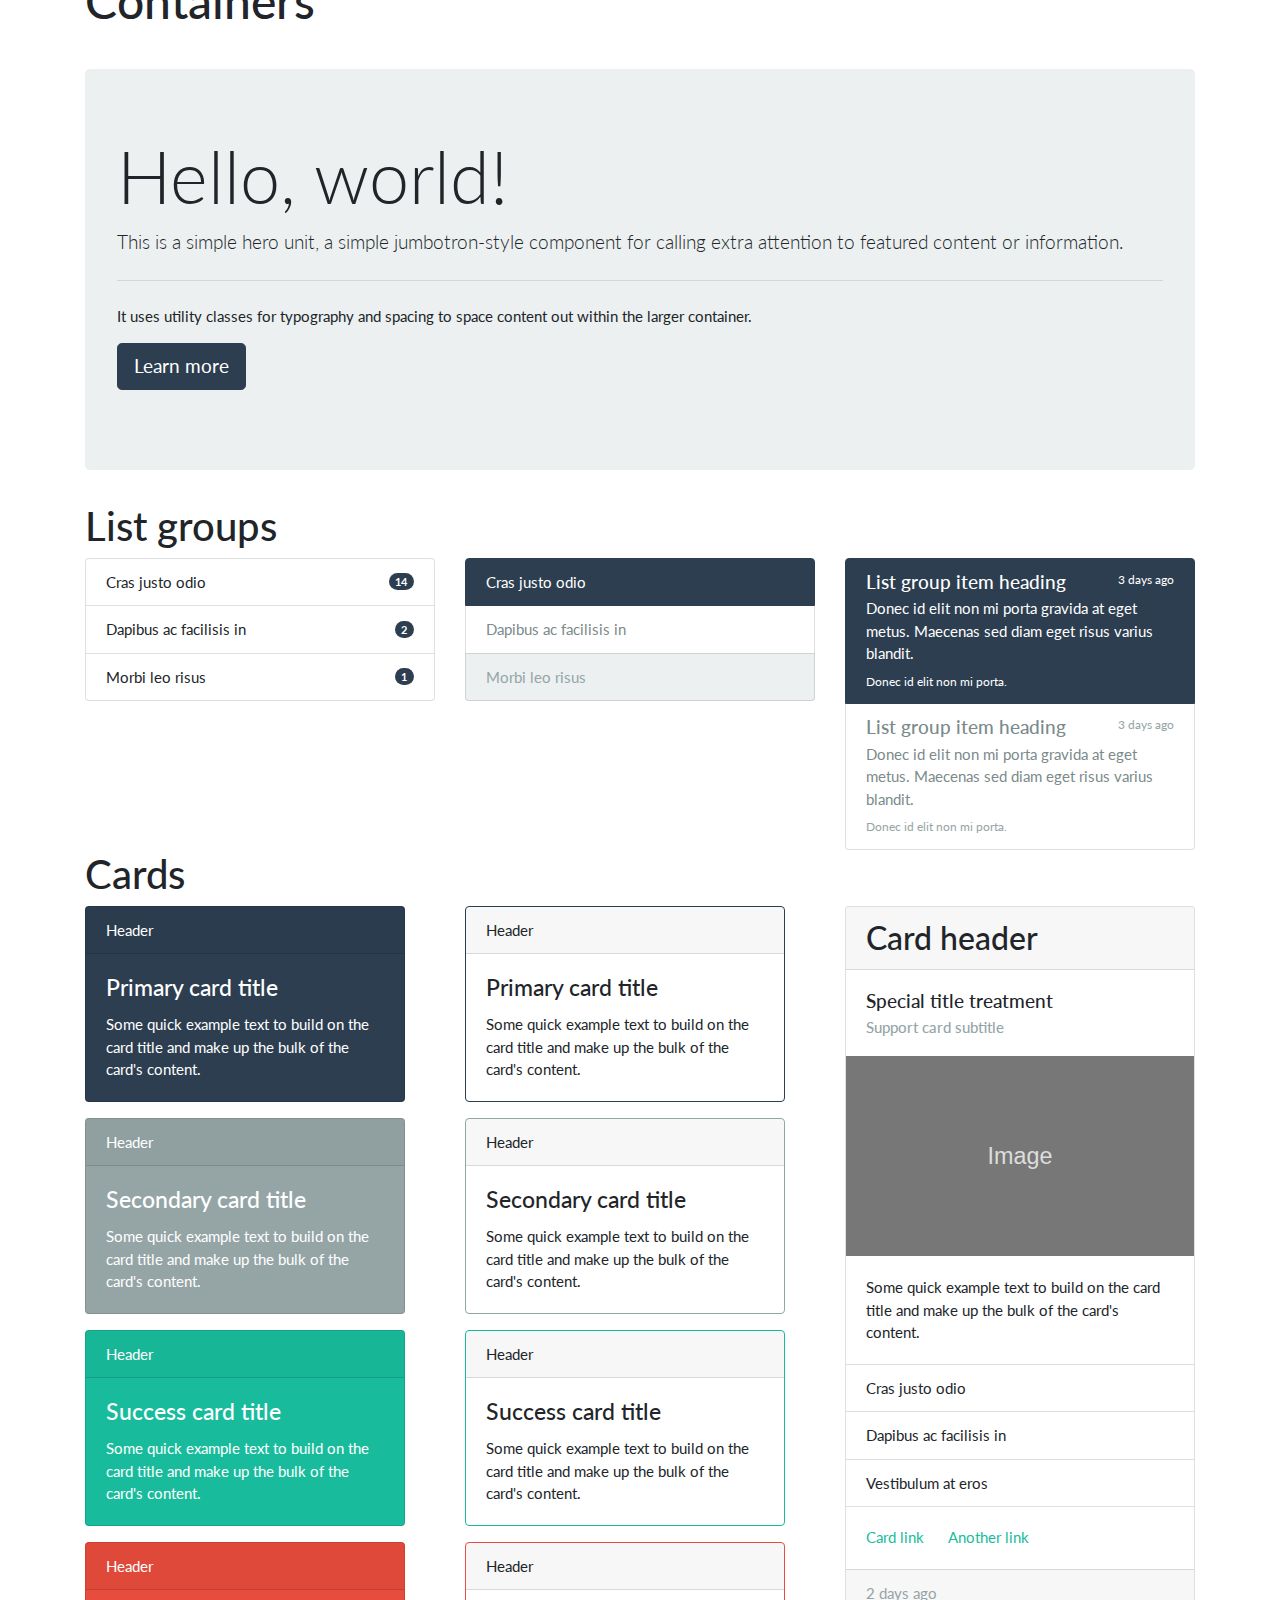
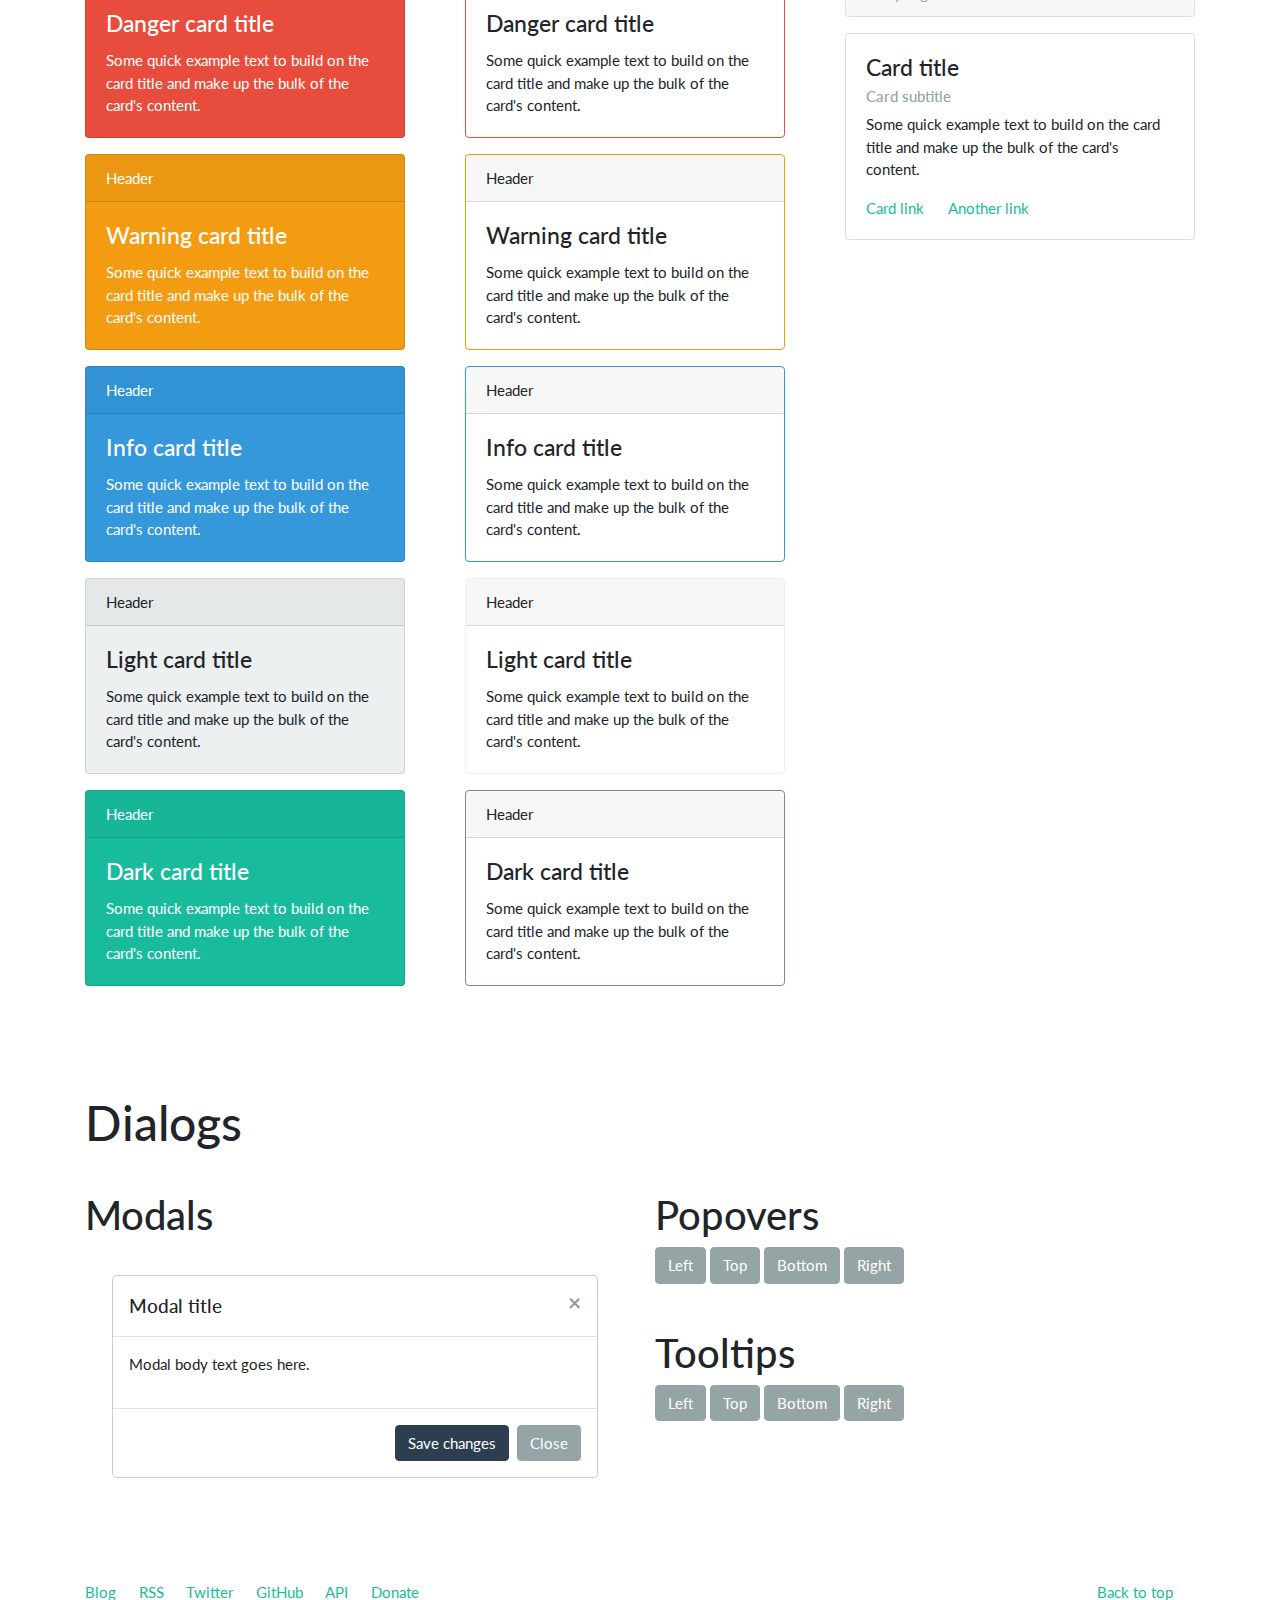
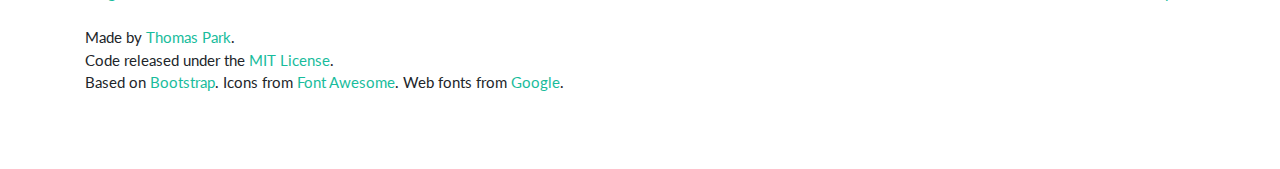
<file: KIT_UI_ Flatly.html>
<!DOCTYPE html>
<!-- saved from url=(0030)https://bootswatch.com/flatly/ -->
<html lang="en"><head><meta http-equiv="Content-Type" content="text/html; charset=UTF-8">
    
    <title>Bootswatch: Flatly</title>
    <meta name="viewport" content="width=device-width, initial-scale=1">
    <meta http-equiv="X-UA-Compatible" content="IE=edge">
    <link rel="stylesheet" href="./KIT_UI_ Flatly_files/bootstrap.css" media="screen">
    <link rel="stylesheet" href="./KIT_UI_ Flatly_files/custom.min.css">
    <script type="text/javascript" async="" src="./KIT_UI_ Flatly_files/ga.js"></script><script>

     var _gaq = _gaq || [];
      _gaq.push(['_setAccount', 'UA-23019901-1']);
      _gaq.push(['_setDomainName', "bootswatch.com"]);
        _gaq.push(['_setAllowLinker', true]);
      _gaq.push(['_trackPageview']);

     (function() {
       var ga = document.createElement('script'); ga.type = 'text/javascript'; ga.async = true;
       ga.src = ('https:' == document.location.protocol ? 'https://ssl' : 'http://www') + '.google-analytics.com/ga.js';
       var s = document.getElementsByTagName('script')[0]; s.parentNode.insertBefore(ga, s);
     })();

    </script>
  <script id="_carbonads_projs" type="text/javascript" src="./KIT_UI_ Flatly_files/CKYIE23N.json"></script></head>
  <body>
    <div class="navbar navbar-expand-lg fixed-top navbar-dark bg-primary">
      <div class="container">
        <a href="https://bootswatch.com/" class="navbar-brand">Bootswatch</a>
        <button class="navbar-toggler" type="button" data-toggle="collapse" data-target="#navbarResponsive" aria-controls="navbarResponsive" aria-expanded="false" aria-label="Toggle navigation">
          <span class="navbar-toggler-icon"></span>
        </button>
        <div class="collapse navbar-collapse" id="navbarResponsive">
          <ul class="navbar-nav">
            <li class="nav-item dropdown">
              <a class="nav-link dropdown-toggle" data-toggle="dropdown" href="https://bootswatch.com/flatly/#" id="themes">Themes <span class="caret"></span></a>
              <div class="dropdown-menu" aria-labelledby="themes">
                <a class="dropdown-item" href="https://bootswatch.com/default/">Default</a>
                <div class="dropdown-divider"></div>
                <a class="dropdown-item" href="https://bootswatch.com/cerulean/">Cerulean</a>
                <a class="dropdown-item" href="https://bootswatch.com/cosmo/">Cosmo</a>
                <a class="dropdown-item" href="https://bootswatch.com/cyborg/">Cyborg</a>
                <a class="dropdown-item" href="https://bootswatch.com/darkly/">Darkly</a>
                <a class="dropdown-item" href="https://bootswatch.com/flatly/">Flatly</a>
                <a class="dropdown-item" href="https://bootswatch.com/journal/">Journal</a>
                <a class="dropdown-item" href="https://bootswatch.com/litera/">Litera</a>
                <a class="dropdown-item" href="https://bootswatch.com/lumen/">Lumen</a>
                <a class="dropdown-item" href="https://bootswatch.com/lux/">Lux</a>
                <a class="dropdown-item" href="https://bootswatch.com/materia/">Materia</a>
                <a class="dropdown-item" href="https://bootswatch.com/minty/">Minty</a>
                <a class="dropdown-item" href="https://bootswatch.com/pulse/">Pulse</a>
                <a class="dropdown-item" href="https://bootswatch.com/sandstone/">Sandstone</a>
                <a class="dropdown-item" href="https://bootswatch.com/simplex/">Simplex</a>
                <a class="dropdown-item" href="https://bootswatch.com/sketchy/">Sketchy</a>
                <a class="dropdown-item" href="https://bootswatch.com/slate/">Slate</a>
                <a class="dropdown-item" href="https://bootswatch.com/solar/">Solar</a>
                <a class="dropdown-item" href="https://bootswatch.com/spacelab/">Spacelab</a>
                <a class="dropdown-item" href="https://bootswatch.com/superhero/">Superhero</a>
                <a class="dropdown-item" href="https://bootswatch.com/united/">United</a>
                <a class="dropdown-item" href="https://bootswatch.com/yeti/">Yeti</a>
              </div>
            </li>
            <li class="nav-item">
              <a class="nav-link" href="https://bootswatch.com/help/">Help</a>
            </li>
            <li class="nav-item">
              <a class="nav-link" href="https://blog.bootswatch.com/">Blog</a>
            </li>
            <li class="nav-item dropdown">
              <a class="nav-link dropdown-toggle" data-toggle="dropdown" href="https://bootswatch.com/flatly/#" id="download">Flatly <span class="caret"></span></a>
              <div class="dropdown-menu" aria-labelledby="download">
                <a class="dropdown-item" target="_blank" href="https://jsfiddle.net/bootswatch/jmg3gykg/">Open in JSFiddle</a>
                <div class="dropdown-divider"></div>
                <a class="dropdown-item" href="https://bootswatch.com/4/flatly/bootstrap.min.css" download="">bootstrap.min.css</a>
                <a class="dropdown-item" href="./KIT_UI_ Flatly_files/bootstrap.css" download="">bootstrap.css</a>
                <div class="dropdown-divider"></div>
                <a class="dropdown-item" href="https://bootswatch.com/4/flatly/_variables.scss" download="">_variables.scss</a>
                <a class="dropdown-item" href="https://bootswatch.com/4/flatly/_bootswatch.scss" download="">_bootswatch.scss</a>
              </div>
            </li>
          </ul>

        </div>
      </div>
    </div>


    <div class="container">

      <div class="page-header" id="banner">
        <div class="row">
          <div class="col-lg-8 col-md-7 col-sm-6">
            <h1>Flatly</h1>
            <p class="lead">Flat and modern</p>
          </div>
          <div class="col-lg-4 col-md-5 col-sm-6">
            <div class="sponsor">
              <script async="" type="text/javascript" src="./KIT_UI_ Flatly_files/carbon.js" id="_carbonads_js"></script><div id="carbonads"><span><span class="carbon-wrap"><a href="https://srv.carbonads.net/ads/click/x/GTND42QUCKBIP53NCES4YKQMCA7I5K3MCKBILZ3JCWSIC2JYCK7DK23KC6BI5K7MCAADTK3EHJNCLSIZ?segment=placement:bootswatchcom;" class="carbon-img" target="_blank" rel="noopener sponsored"><img src="./KIT_UI_ Flatly_files/1571937253-Drift_Happens_Carbon_Alt.png" alt="ads via Carbon" border="0" style="max-width: 130px;"></a><a href="https://srv.carbonads.net/ads/click/x/GTND42QUCKBIP53NCES4YKQMCA7I5K3MCKBILZ3JCWSIC2JYCK7DK23KC6BI5K7MCAADTK3EHJNCLSIZ?segment=placement:bootswatchcom;" class="carbon-text" target="_blank" rel="noopener sponsored">What’s your technical debt?  Keep tabs on your tech drift &amp; code inconsistencies.</a></span><a href="http://carbonads.net/?utm_source=bootswatchcom&amp;utm_medium=ad_via_link&amp;utm_campaign=in_unit&amp;utm_term=carbon" class="carbon-poweredby" target="_blank" rel="noopener sponsored">ads via Carbon</a></span></div>
            </div>
          </div>
        </div>
      </div>

      <!-- Navbar
      ================================================== -->
      <div class="bs-docs-section clearfix">
        <div class="row">
          <div class="col-lg-12">
            <div class="page-header">
              <h1 id="navbars">Navbars</h1>
            </div>

            <div class="bs-component">
              <nav class="navbar navbar-expand-lg navbar-dark bg-primary">
                <a class="navbar-brand" href="https://bootswatch.com/flatly/#">Navbar</a>
                <button class="navbar-toggler" type="button" data-toggle="collapse" data-target="#navbarColor01" aria-controls="navbarColor01" aria-expanded="false" aria-label="Toggle navigation">
                  <span class="navbar-toggler-icon"></span>
                </button>

                <div class="collapse navbar-collapse" id="navbarColor01">
                  <ul class="navbar-nav mr-auto">
                    <li class="nav-item active">
                      <a class="nav-link" href="https://bootswatch.com/flatly/#">Home <span class="sr-only">(current)</span></a>
                    </li>
                    <li class="nav-item">
                      <a class="nav-link" href="https://bootswatch.com/flatly/#">Features</a>
                    </li>
                    <li class="nav-item">
                      <a class="nav-link" href="https://bootswatch.com/flatly/#">Pricing</a>
                    </li>
                    <li class="nav-item">
                      <a class="nav-link" href="https://bootswatch.com/flatly/#">About</a>
                    </li>
                  </ul>
                  <form class="form-inline my-2 my-lg-0">
                    <input class="form-control mr-sm-2" type="text" placeholder="Search">
                    <button class="btn btn-secondary my-2 my-sm-0" type="submit">Search</button>
                  </form>
                </div>
              </nav>
            <button class="source-button btn btn-primary btn-xs" role="button" tabindex="0">&lt; &gt;</button></div>

            <div class="bs-component">
              <nav class="navbar navbar-expand-lg navbar-dark bg-dark">
                <a class="navbar-brand" href="https://bootswatch.com/flatly/#">Navbar</a>
                <button class="navbar-toggler" type="button" data-toggle="collapse" data-target="#navbarColor02" aria-controls="navbarColor02" aria-expanded="false" aria-label="Toggle navigation">
                  <span class="navbar-toggler-icon"></span>
                </button>

                <div class="collapse navbar-collapse" id="navbarColor02">
                  <ul class="navbar-nav mr-auto">
                    <li class="nav-item active">
                      <a class="nav-link" href="https://bootswatch.com/flatly/#">Home <span class="sr-only">(current)</span></a>
                    </li>
                    <li class="nav-item">
                      <a class="nav-link" href="https://bootswatch.com/flatly/#">Features</a>
                    </li>
                    <li class="nav-item">
                      <a class="nav-link" href="https://bootswatch.com/flatly/#">Pricing</a>
                    </li>
                    <li class="nav-item">
                      <a class="nav-link" href="https://bootswatch.com/flatly/#">About</a>
                    </li>
                  </ul>
                  <form class="form-inline my-2 my-lg-0">
                    <input class="form-control mr-sm-2" type="text" placeholder="Search">
                    <button class="btn btn-secondary my-2 my-sm-0" type="submit">Search</button>
                  </form>
                </div>
              </nav>
            <button class="source-button btn btn-primary btn-xs" role="button" tabindex="0">&lt; &gt;</button></div>

            <div class="bs-component">
              <nav class="navbar navbar-expand-lg navbar-light bg-light">
                <a class="navbar-brand" href="https://bootswatch.com/flatly/#">Navbar</a>
                <button class="navbar-toggler" type="button" data-toggle="collapse" data-target="#navbarColor03" aria-controls="navbarColor03" aria-expanded="false" aria-label="Toggle navigation">
                  <span class="navbar-toggler-icon"></span>
                </button>

                <div class="collapse navbar-collapse" id="navbarColor03">
                  <ul class="navbar-nav mr-auto">
                    <li class="nav-item active">
                      <a class="nav-link" href="https://bootswatch.com/flatly/#">Home <span class="sr-only">(current)</span></a>
                    </li>
                    <li class="nav-item">
                      <a class="nav-link" href="https://bootswatch.com/flatly/#">Features</a>
                    </li>
                    <li class="nav-item">
                      <a class="nav-link" href="https://bootswatch.com/flatly/#">Pricing</a>
                    </li>
                    <li class="nav-item">
                      <a class="nav-link" href="https://bootswatch.com/flatly/#">About</a>
                    </li>
                  </ul>
                  <form class="form-inline my-2 my-lg-0">
                    <input class="form-control mr-sm-2" type="text" placeholder="Search">
                    <button class="btn btn-secondary my-2 my-sm-0" type="submit">Search</button>
                  </form>
                </div>
              </nav>
            <button class="source-button btn btn-primary btn-xs" role="button" tabindex="0">&lt; &gt;</button></div>

          </div>
        </div>
      </div>


      <!-- Buttons
      ================================================== -->
      <div class="bs-docs-section">
        <div class="page-header">
          <div class="row">
            <div class="col-lg-12">
              <h1 id="buttons">Buttons</h1>
            </div>
          </div>
        </div>

        <div class="row">
          <div class="col-lg-7">

            <p class="bs-component">
              <button type="button" class="btn btn-primary">Primary</button>
              <button type="button" class="btn btn-secondary">Secondary</button>
              <button type="button" class="btn btn-success">Success</button>
              <button type="button" class="btn btn-info">Info</button>
              <button type="button" class="btn btn-warning">Warning</button>
              <button type="button" class="btn btn-danger">Danger</button>
              <button type="button" class="btn btn-link">Link</button>
            <button class="source-button btn btn-primary btn-xs" role="button" tabindex="0">&lt; &gt;</button></p>

            <p class="bs-component">
              <button type="button" class="btn btn-primary disabled">Primary</button>
              <button type="button" class="btn btn-secondary disabled">Secondary</button>
              <button type="button" class="btn btn-success disabled">Success</button>
              <button type="button" class="btn btn-info disabled">Info</button>
              <button type="button" class="btn btn-warning disabled">Warning</button>
              <button type="button" class="btn btn-danger disabled">Danger</button>
              <button type="button" class="btn btn-link disabled">Link</button>
            <button class="source-button btn btn-primary btn-xs" role="button" tabindex="0">&lt; &gt;</button></p>

            <p class="bs-component">
              <button type="button" class="btn btn-outline-primary">Primary</button>
              <button type="button" class="btn btn-outline-secondary">Secondary</button>
              <button type="button" class="btn btn-outline-success">Success</button>
              <button type="button" class="btn btn-outline-info">Info</button>
              <button type="button" class="btn btn-outline-warning">Warning</button>
              <button type="button" class="btn btn-outline-danger">Danger</button>
            <button class="source-button btn btn-primary btn-xs" role="button" tabindex="0">&lt; &gt;</button></p>

            <div class="bs-component">
              <div class="btn-group" role="group" aria-label="Button group with nested dropdown">
                <button type="button" class="btn btn-primary">Primary</button>
                <div class="btn-group" role="group">
                  <button id="btnGroupDrop1" type="button" class="btn btn-primary dropdown-toggle" data-toggle="dropdown" aria-haspopup="true" aria-expanded="false"></button>
                  <div class="dropdown-menu" aria-labelledby="btnGroupDrop1">
                    <a class="dropdown-item" href="https://bootswatch.com/flatly/#">Dropdown link</a>
                    <a class="dropdown-item" href="https://bootswatch.com/flatly/#">Dropdown link</a>
                  </div>
                </div>
              </div>

              <div class="btn-group" role="group" aria-label="Button group with nested dropdown">
                <button type="button" class="btn btn-success">Success</button>
                <div class="btn-group" role="group">
                  <button id="btnGroupDrop2" type="button" class="btn btn-success dropdown-toggle" data-toggle="dropdown" aria-haspopup="true" aria-expanded="false"></button>
                  <div class="dropdown-menu" aria-labelledby="btnGroupDrop2">
                    <a class="dropdown-item" href="https://bootswatch.com/flatly/#">Dropdown link</a>
                    <a class="dropdown-item" href="https://bootswatch.com/flatly/#">Dropdown link</a>
                  </div>
                </div>
              </div>
              
              <div class="btn-group" role="group" aria-label="Button group with nested dropdown">
                <button type="button" class="btn btn-info">Info</button>
                <div class="btn-group" role="group">
                  <button id="btnGroupDrop3" type="button" class="btn btn-info dropdown-toggle" data-toggle="dropdown" aria-haspopup="true" aria-expanded="false"></button>
                  <div class="dropdown-menu" aria-labelledby="btnGroupDrop3">
                    <a class="dropdown-item" href="https://bootswatch.com/flatly/#">Dropdown link</a>
                    <a class="dropdown-item" href="https://bootswatch.com/flatly/#">Dropdown link</a>
                  </div>
                </div>
              </div>
              
              <div class="btn-group" role="group" aria-label="Button group with nested dropdown">
                <button type="button" class="btn btn-danger">Danger</button>
                <div class="btn-group" role="group">
                  <button id="btnGroupDrop4" type="button" class="btn btn-danger dropdown-toggle" data-toggle="dropdown" aria-haspopup="true" aria-expanded="false"></button>
                  <div class="dropdown-menu" aria-labelledby="btnGroupDrop4">
                    <a class="dropdown-item" href="https://bootswatch.com/flatly/#">Dropdown link</a>
                    <a class="dropdown-item" href="https://bootswatch.com/flatly/#">Dropdown link</a>
                  </div>
                </div>
              </div>
            <button class="source-button btn btn-primary btn-xs" role="button" tabindex="0">&lt; &gt;</button></div>

            <div class="bs-component">
              <button type="button" class="btn btn-primary btn-lg">Large button</button>
              <button type="button" class="btn btn-primary">Default button</button>
              <button type="button" class="btn btn-primary btn-sm">Small button</button>
            <button class="source-button btn btn-primary btn-xs" role="button" tabindex="0">&lt; &gt;</button></div>

          </div>
          <div class="col-lg-5">

            <p class="bs-component">
              <button type="button" class="btn btn-primary btn-lg btn-block">Block level button</button>
            <button class="source-button btn btn-primary btn-xs" role="button" tabindex="0">&lt; &gt;</button></p>

            <div class="bs-component" style="margin-bottom: 15px;">
              <div class="btn-group btn-group-toggle" data-toggle="buttons">
                <label class="btn btn-primary active">
                  <input type="checkbox" checked="" autocomplete="off"> Active
                </label>
                <label class="btn btn-primary">
                  <input type="checkbox" autocomplete="off"> Check
                </label>
                <label class="btn btn-primary">
                  <input type="checkbox" autocomplete="off"> Check
                </label>
              </div>
            <button class="source-button btn btn-primary btn-xs" role="button" tabindex="0">&lt; &gt;</button></div>

            <div class="bs-component" style="margin-bottom: 15px;">
              <div class="btn-group btn-group-toggle" data-toggle="buttons">
                <label class="btn btn-primary active">
                  <input type="radio" name="options" id="option1" autocomplete="off" checked=""> Active
                </label>
                <label class="btn btn-primary">
                  <input type="radio" name="options" id="option2" autocomplete="off"> Radio
                </label>
                <label class="btn btn-primary">
                  <input type="radio" name="options" id="option3" autocomplete="off"> Radio
                </label>
              </div>
            <button class="source-button btn btn-primary btn-xs" role="button" tabindex="0">&lt; &gt;</button></div>

            <div class="bs-component">
              <div class="btn-group-vertical" data-toggle="buttons">
                <button type="button" class="btn btn-primary">Button</button>
                <button type="button" class="btn btn-primary">Button</button>
                <button type="button" class="btn btn-primary">Button</button>
                <button type="button" class="btn btn-primary">Button</button>
                <button type="button" class="btn btn-primary">Button</button>
                <button type="button" class="btn btn-primary">Button</button>
              </div>
            <button class="source-button btn btn-primary btn-xs" role="button" tabindex="0">&lt; &gt;</button></div>

            <div class="bs-component" style="margin-bottom: 15px;">
              <div class="btn-group" role="group" aria-label="Basic example">
                <button type="button" class="btn btn-secondary">Left</button>
                <button type="button" class="btn btn-secondary">Middle</button>
                <button type="button" class="btn btn-secondary">Right</button>
              </div>
            <button class="source-button btn btn-primary btn-xs" role="button" tabindex="0">&lt; &gt;</button></div>

            <div class="bs-component" style="margin-bottom: 15px;">
              <div class="btn-toolbar" role="toolbar" aria-label="Toolbar with button groups">
                <div class="btn-group mr-2" role="group" aria-label="First group">
                  <button type="button" class="btn btn-secondary">1</button>
                  <button type="button" class="btn btn-secondary">2</button>
                  <button type="button" class="btn btn-secondary">3</button>
                  <button type="button" class="btn btn-secondary">4</button>
                </div>
                <div class="btn-group mr-2" role="group" aria-label="Second group">
                  <button type="button" class="btn btn-secondary">5</button>
                  <button type="button" class="btn btn-secondary">6</button>
                  <button type="button" class="btn btn-secondary">7</button>
                </div>
                <div class="btn-group" role="group" aria-label="Third group">
                  <button type="button" class="btn btn-secondary">8</button>
                </div>
              </div>
            <button class="source-button btn btn-primary btn-xs" role="button" tabindex="0">&lt; &gt;</button></div>

          </div>
        </div>
      </div>

      <!-- Typography
      ================================================== -->
      <div class="bs-docs-section">
        <div class="row">
          <div class="col-lg-12">
            <div class="page-header">
              <h1 id="typography">Typography</h1>
            </div>
          </div>
        </div>

        <!-- Headings -->

        <div class="row">
          <div class="col-lg-4">
            <div class="bs-component">
              <h1>Heading 1</h1>
              <h2>Heading 2</h2>
              <h3>Heading 3</h3>
              <h4>Heading 4</h4>
              <h5>Heading 5</h5>
              <h6>Heading 6</h6>
              <h3>
                Heading
                <small class="text-muted">with muted text</small>
              </h3>
              <p class="lead">Vivamus sagittis lacus vel augue laoreet rutrum faucibus dolor auctor.</p>
            <button class="source-button btn btn-primary btn-xs" role="button" tabindex="0">&lt; &gt;</button></div>
          </div>
          <div class="col-lg-4">
            <div class="bs-component">
              <h2>Example body text</h2>
              <p>Nullam quis risus eget <a href="https://bootswatch.com/flatly/#">urna mollis ornare</a> vel eu leo. Cum sociis natoque penatibus et magnis dis parturient montes, nascetur ridiculus mus. Nullam id dolor id nibh ultricies vehicula.</p>
              <p><small>This line of text is meant to be treated as fine print.</small></p>
              <p>The following is <strong>rendered as bold text</strong>.</p>
              <p>The following is <em>rendered as italicized text</em>.</p>
              <p>An abbreviation of the word attribute is <abbr title="attribute">attr</abbr>.</p>
            <button class="source-button btn btn-primary btn-xs" role="button" tabindex="0">&lt; &gt;</button></div>

          </div>
          <div class="col-lg-4">
            <div class="bs-component">
              <h2>Emphasis classes</h2>
              <p class="text-muted">Fusce dapibus, tellus ac cursus commodo, tortor mauris nibh.</p>
              <p class="text-primary">Nullam id dolor id nibh ultricies vehicula ut id elit.</p>
              <p class="text-secondary">Pellentesque ornare sem lacinia quam venenatis vestibulum.</p>
              <p class="text-warning">Etiam porta sem malesuada magna mollis euismod.</p>
              <p class="text-danger">Donec ullamcorper nulla non metus auctor fringilla.</p>
              <p class="text-success">Duis mollis, est non commodo luctus, nisi erat porttitor ligula.</p>
              <p class="text-info">Maecenas sed diam eget risus varius blandit sit amet non magna.</p>
            <button class="source-button btn btn-primary btn-xs" role="button" tabindex="0">&lt; &gt;</button></div>

          </div>
        </div>

        <!-- Blockquotes -->

        <div class="row">
          <div class="col-lg-12">
            <h2 id="type-blockquotes">Blockquotes</h2>
          </div>
        </div>
        <div class="row">
          <div class="col-lg-4">
            <div class="bs-component">
              <blockquote class="blockquote">
                <p class="mb-0">Lorem ipsum dolor sit amet, consectetur adipiscing elit. Integer posuere erat a ante.</p>
                <footer class="blockquote-footer">Someone famous in <cite title="Source Title">Source Title</cite></footer>
              </blockquote>
            <button class="source-button btn btn-primary btn-xs" role="button" tabindex="0">&lt; &gt;</button></div>
          </div>
          <div class="col-lg-4">
            <div class="bs-component">
              <blockquote class="blockquote text-center">
                <p class="mb-0">Lorem ipsum dolor sit amet, consectetur adipiscing elit. Integer posuere erat a ante.</p>
                <footer class="blockquote-footer">Someone famous in <cite title="Source Title">Source Title</cite></footer>
              </blockquote>
            <button class="source-button btn btn-primary btn-xs" role="button" tabindex="0">&lt; &gt;</button></div>
          </div>
          <div class="col-lg-4">
            <div class="bs-component">
              <blockquote class="blockquote text-right">
                <p class="mb-0">Lorem ipsum dolor sit amet, consectetur adipiscing elit. Integer posuere erat a ante.</p>
                <footer class="blockquote-footer">Someone famous in <cite title="Source Title">Source Title</cite></footer>
              </blockquote>
            <button class="source-button btn btn-primary btn-xs" role="button" tabindex="0">&lt; &gt;</button></div>
          </div>
        </div>
      </div>

      <!-- Tables
      ================================================== -->
      <div class="bs-docs-section">

        <div class="row">
          <div class="col-lg-12">
            <div class="page-header">
              <h1 id="tables">Tables</h1>
            </div>

            <div class="bs-component">
              <table class="table table-hover">
                <thead>
                  <tr>
                    <th scope="col">Type</th>
                    <th scope="col">Column heading</th>
                    <th scope="col">Column heading</th>
                    <th scope="col">Column heading</th>
                  </tr>
                </thead>
                <tbody>
                  <tr class="table-active">
                    <th scope="row">Active</th>
                    <td>Column content</td>
                    <td>Column content</td>
                    <td>Column content</td>
                  </tr>
                  <tr>
                    <th scope="row">Default</th>
                    <td>Column content</td>
                    <td>Column content</td>
                    <td>Column content</td>
                  </tr>
                  <tr class="table-primary">
                    <th scope="row">Primary</th>
                    <td>Column content</td>
                    <td>Column content</td>
                    <td>Column content</td>
                  </tr>
                  <tr class="table-secondary">
                    <th scope="row">Secondary</th>
                    <td>Column content</td>
                    <td>Column content</td>
                    <td>Column content</td>
                  </tr>
                  <tr class="table-success">
                    <th scope="row">Success</th>
                    <td>Column content</td>
                    <td>Column content</td>
                    <td>Column content</td>
                  </tr>
                  <tr class="table-danger">
                    <th scope="row">Danger</th>
                    <td>Column content</td>
                    <td>Column content</td>
                    <td>Column content</td>
                  </tr>
                  <tr class="table-warning">
                    <th scope="row">Warning</th>
                    <td>Column content</td>
                    <td>Column content</td>
                    <td>Column content</td>
                  </tr>
                  <tr class="table-info">
                    <th scope="row">Info</th>
                    <td>Column content</td>
                    <td>Column content</td>
                    <td>Column content</td>
                  </tr>
                  <tr class="table-light">
                    <th scope="row">Light</th>
                    <td>Column content</td>
                    <td>Column content</td>
                    <td>Column content</td>
                  </tr>
                  <tr class="table-dark">
                    <th scope="row">Dark</th>
                    <td>Column content</td>
                    <td>Column content</td>
                    <td>Column content</td>
                  </tr>
                </tbody>
              </table> 
            <button class="source-button btn btn-primary btn-xs" role="button" tabindex="0">&lt; &gt;</button></div><!-- /example -->
          </div>
        </div>
      </div>

      <!-- Forms
      ================================================== -->
      <div class="bs-docs-section">
        <div class="row">
          <div class="col-lg-12">
            <div class="page-header">
              <h1 id="forms">Forms</h1>
            </div>
          </div>
        </div>

        <div class="row">
          <div class="col-lg-6">
            <div class="bs-component">
              <form>
                <fieldset>
                  <legend>Legend</legend>
                  <div class="form-group row">
                    <label for="staticEmail" class="col-sm-2 col-form-label">Email</label>
                    <div class="col-sm-10">
                      <input type="text" readonly="" class="form-control-plaintext" id="staticEmail" value="email@example.com">
                    </div>
                  </div>
                  <div class="form-group">
                    <label for="exampleInputEmail1">Email address</label>
                    <input type="email" class="form-control" id="exampleInputEmail1" aria-describedby="emailHelp" placeholder="Enter email">
                    <small id="emailHelp" class="form-text text-muted">We'll never share your email with anyone else.</small>
                  </div>
                  <div class="form-group">
                    <label for="exampleInputPassword1">Password</label>
                    <input type="password" class="form-control" id="exampleInputPassword1" placeholder="Password">
                  </div>
                  <div class="form-group">
                    <label for="exampleSelect1">Example select</label>
                    <select class="form-control" id="exampleSelect1">
                      <option>1</option>
                      <option>2</option>
                      <option>3</option>
                      <option>4</option>
                      <option>5</option>
                    </select>
                  </div>
                  <div class="form-group">
                    <label for="exampleSelect2">Example multiple select</label>
                    <select multiple="" class="form-control" id="exampleSelect2">
                      <option>1</option>
                      <option>2</option>
                      <option>3</option>
                      <option>4</option>
                      <option>5</option>
                    </select>
                  </div>
                  <div class="form-group">
                    <label for="exampleTextarea">Example textarea</label>
                    <textarea class="form-control" id="exampleTextarea" rows="3"></textarea>
                  </div>
                  <div class="form-group">
                    <label for="exampleInputFile">File input</label>
                    <input type="file" class="form-control-file" id="exampleInputFile" aria-describedby="fileHelp">
                    <small id="fileHelp" class="form-text text-muted">This is some placeholder block-level help text for the above input. It's a bit lighter and easily wraps to a new line.</small>
                  </div>
                  <fieldset class="form-group">
                    <legend>Radio buttons</legend>
                    <div class="form-check">
                      <label class="form-check-label">
                        <input type="radio" class="form-check-input" name="optionsRadios" id="optionsRadios1" value="option1" checked="">
                        Option one is this and that—be sure to include why it's great
                      </label>
                    </div>
                    <div class="form-check">
                    <label class="form-check-label">
                        <input type="radio" class="form-check-input" name="optionsRadios" id="optionsRadios2" value="option2">
                        Option two can be something else and selecting it will deselect option one
                      </label>
                    </div>
                    <div class="form-check disabled">
                    <label class="form-check-label">
                        <input type="radio" class="form-check-input" name="optionsRadios" id="optionsRadios3" value="option3" disabled="">
                        Option three is disabled
                      </label>
                    </div>
                  </fieldset>
                  <fieldset class="form-group">
                    <legend>Checkboxes</legend>
                    <div class="form-check">
                      <label class="form-check-label">
                        <input class="form-check-input" type="checkbox" value="" checked="">
                        Option one is this and that—be sure to include why it's great
                      </label>
                    </div>
                    <div class="form-check disabled">
                      <label class="form-check-label">
                        <input class="form-check-input" type="checkbox" value="" disabled="">
                        Option two is disabled
                      </label>
                    </div>
                  </fieldset>
                  <button type="submit" class="btn btn-primary">Submit</button>
                </fieldset>
              </form>
            <button class="source-button btn btn-primary btn-xs" role="button" tabindex="0">&lt; &gt;</button></div>
          </div>
          <div class="col-lg-4 offset-lg-1">

            <form class="bs-component">
              <div class="form-group">
                <fieldset disabled="">
                  <label class="control-label" for="disabledInput">Disabled input</label>
                  <input class="form-control" id="disabledInput" type="text" placeholder="Disabled input here..." disabled="">
                </fieldset>
              </div>

              <div class="form-group">
                <fieldset>
                  <label class="control-label" for="readOnlyInput">Readonly input</label>
                  <input class="form-control" id="readOnlyInput" type="text" placeholder="Readonly input here…" readonly="">
                </fieldset>
              </div>

              <div class="form-group has-success">
                <label class="form-control-label" for="inputSuccess1">Valid input</label>
                <input type="text" value="correct value" class="form-control is-valid" id="inputValid">
                <div class="valid-feedback">Success! You've done it.</div>
              </div>

              <div class="form-group has-danger">
                <label class="form-control-label" for="inputDanger1">Invalid input</label>
                <input type="text" value="wrong value" class="form-control is-invalid" id="inputInvalid">
                <div class="invalid-feedback">Sorry, that username's taken. Try another?</div>
              </div>

              <div class="form-group">
                <label class="col-form-label col-form-label-lg" for="inputLarge">Large input</label>
                <input class="form-control form-control-lg" type="text" placeholder=".form-control-lg" id="inputLarge">
              </div>

              <div class="form-group">
                <label class="col-form-label" for="inputDefault">Default input</label>
                <input type="text" class="form-control" placeholder="Default input" id="inputDefault">
              </div>

              <div class="form-group">
                <label class="col-form-label col-form-label-sm" for="inputSmall">Small input</label>
                <input class="form-control form-control-sm" type="text" placeholder=".form-control-sm" id="inputSmall">
              </div>

              <div class="form-group">
                <label class="control-label">Input addons</label>
                <div class="form-group">
                  <div class="input-group mb-3">
                    <div class="input-group-prepend">
                      <span class="input-group-text">$</span>
                    </div>
                    <input type="text" class="form-control" aria-label="Amount (to the nearest dollar)">
                    <div class="input-group-append">
                      <span class="input-group-text">.00</span>
                    </div>
                  </div>
                </div>
              </div>
            <button class="source-button btn btn-primary btn-xs" role="button" tabindex="0">&lt; &gt;</button></form>

            <div class="bs-component">
              <fieldset>
                <legend>Custom forms</legend>
                <div class="form-group">
                  <div class="custom-control custom-radio">
                    <input type="radio" id="customRadio1" name="customRadio" class="custom-control-input" checked="">
                    <label class="custom-control-label" for="customRadio1">Toggle this custom radio</label>
                  </div>
                  <div class="custom-control custom-radio">
                    <input type="radio" id="customRadio2" name="customRadio" class="custom-control-input">
                    <label class="custom-control-label" for="customRadio2">Or toggle this other custom radio</label>
                  </div>
                  <div class="custom-control custom-radio">
                    <input type="radio" id="customRadio3" name="customRadio" class="custom-control-input" disabled="">
                    <label class="custom-control-label" for="customRadio3">Disabled custom radio</label>
                  </div>
                </div>
                <div class="form-group">
                  <div class="custom-control custom-checkbox">
                    <input type="checkbox" class="custom-control-input" id="customCheck1" checked="">
                    <label class="custom-control-label" for="customCheck1">Check this custom checkbox</label>
                  </div>
                  <div class="custom-control custom-checkbox">
                    <input type="checkbox" class="custom-control-input" id="customCheck2" disabled="">
                    <label class="custom-control-label" for="customCheck2">Disabled custom checkbox</label>
                  </div>
                </div>
                <div class="form-group">
                  <div class="custom-control custom-switch">
                    <input type="checkbox" class="custom-control-input" id="customSwitch1" checked="">
                    <label class="custom-control-label" for="customSwitch1">Toggle this switch element</label>
                  </div>
                  <div class="custom-control custom-switch">
                    <input type="checkbox" class="custom-control-input" disabled="" id="customSwitch2">
                    <label class="custom-control-label" for="customSwitch2">Disabled switch element</label>
                  </div>
                </div>
                <div class="form-group">
                  <select class="custom-select">
                    <option selected="">Open this select menu</option>
                    <option value="1">One</option>
                    <option value="2">Two</option>
                    <option value="3">Three</option>
                  </select>
                </div>
                <div class="form-group">
                  <div class="input-group mb-3">
                    <div class="custom-file">
                      <input type="file" class="custom-file-input" id="inputGroupFile02">
                      <label class="custom-file-label" for="inputGroupFile02">Choose file</label>
                    </div>
                    <div class="input-group-append">
                      <span class="input-group-text" id="">Upload</span>
                    </div>
                  </div>
                </div>
              </fieldset>
            <button class="source-button btn btn-primary btn-xs" role="button" tabindex="0">&lt; &gt;</button></div>

          </div>
        </div>
      </div>

      <!-- Navs
      ================================================== -->
      <div class="bs-docs-section">

        <div class="row">
          <div class="col-lg-12">
            <div class="page-header">
              <h1 id="navs">Navs</h1>
            </div>
          </div>
        </div>

        <div class="row" style="margin-bottom: 2rem;">
          <div class="col-lg-6">
            <h2 id="nav-tabs">Tabs</h2>
            <div class="bs-component">
              <ul class="nav nav-tabs">
                <li class="nav-item">
                  <a class="nav-link active" data-toggle="tab" href="https://bootswatch.com/flatly/#home">Home</a>
                </li>
                <li class="nav-item">
                  <a class="nav-link" data-toggle="tab" href="https://bootswatch.com/flatly/#profile">Profile</a>
                </li>
                <li class="nav-item">
                  <a class="nav-link disabled" href="https://bootswatch.com/flatly/#">Disabled</a>
                </li>
                <li class="nav-item dropdown">
                  <a class="nav-link dropdown-toggle" data-toggle="dropdown" href="https://bootswatch.com/flatly/#" role="button" aria-haspopup="true" aria-expanded="false">Dropdown</a>
                  <div class="dropdown-menu">
                    <a class="dropdown-item" href="https://bootswatch.com/flatly/#">Action</a>
                    <a class="dropdown-item" href="https://bootswatch.com/flatly/#">Another action</a>
                    <a class="dropdown-item" href="https://bootswatch.com/flatly/#">Something else here</a>
                    <div class="dropdown-divider"></div>
                    <a class="dropdown-item" href="https://bootswatch.com/flatly/#">Separated link</a>
                  </div>
                </li>
              </ul>
              <div id="myTabContent" class="tab-content">
                <div class="tab-pane fade show active" id="home">
                  <p>Raw denim you probably haven't heard of them jean shorts Austin. Nesciunt tofu stumptown aliqua, retro synth master cleanse. Mustache cliche tempor, williamsburg carles vegan helvetica. Reprehenderit butcher retro keffiyeh dreamcatcher synth. Cosby sweater eu banh mi, qui irure terry richardson ex squid. Aliquip placeat salvia cillum iphone. Seitan aliquip quis cardigan american apparel, butcher voluptate nisi qui.</p>
                </div>
                <div class="tab-pane fade" id="profile">
                  <p>Food truck fixie locavore, accusamus mcsweeney's marfa nulla single-origin coffee squid. Exercitation +1 labore velit, blog sartorial PBR leggings next level wes anderson artisan four loko farm-to-table craft beer twee. Qui photo booth letterpress, commodo enim craft beer mlkshk aliquip jean shorts ullamco ad vinyl cillum PBR. Homo nostrud organic, assumenda labore aesthetic magna delectus mollit.</p>
                </div>
                <div class="tab-pane fade" id="dropdown1">
                  <p>Etsy mixtape wayfarers, ethical wes anderson tofu before they sold out mcsweeney's organic lomo retro fanny pack lo-fi farm-to-table readymade. Messenger bag gentrify pitchfork tattooed craft beer, iphone skateboard locavore carles etsy salvia banksy hoodie helvetica. DIY synth PBR banksy irony. Leggings gentrify squid 8-bit cred pitchfork.</p>
                </div>
                <div class="tab-pane fade" id="dropdown2">
                  <p>Trust fund seitan letterpress, keytar raw denim keffiyeh etsy art party before they sold out master cleanse gluten-free squid scenester freegan cosby sweater. Fanny pack portland seitan DIY, art party locavore wolf cliche high life echo park Austin. Cred vinyl keffiyeh DIY salvia PBR, banh mi before they sold out farm-to-table VHS viral locavore cosby sweater.</p>
                </div>
              </div>
            <button class="source-button btn btn-primary btn-xs" role="button" tabindex="0">&lt; &gt;</button></div>
          </div>

          <div class="col-lg-6">
            <h2 id="nav-pills">Pills</h2>
            <div class="bs-component">
              <ul class="nav nav-pills">
                <li class="nav-item">
                  <a class="nav-link active" href="https://bootswatch.com/flatly/#">Active</a>
                </li>
                <li class="nav-item dropdown">
                  <a class="nav-link dropdown-toggle" data-toggle="dropdown" href="https://bootswatch.com/flatly/#" role="button" aria-haspopup="true" aria-expanded="false">Dropdown</a>
                  <div class="dropdown-menu">
                    <a class="dropdown-item" href="https://bootswatch.com/flatly/#">Action</a>
                    <a class="dropdown-item" href="https://bootswatch.com/flatly/#">Another action</a>
                    <a class="dropdown-item" href="https://bootswatch.com/flatly/#">Something else here</a>
                    <div class="dropdown-divider"></div>
                    <a class="dropdown-item" href="https://bootswatch.com/flatly/#">Separated link</a>
                  </div>
                </li>
                <li class="nav-item">
                  <a class="nav-link" href="https://bootswatch.com/flatly/#">Link</a>
                </li>
                <li class="nav-item">
                  <a class="nav-link disabled" href="https://bootswatch.com/flatly/#">Disabled</a>
                </li>
              </ul>
            <button class="source-button btn btn-primary btn-xs" role="button" tabindex="0">&lt; &gt;</button></div>
            <br>
            <div class="bs-component">
              <ul class="nav nav-pills flex-column">
                <li class="nav-item">
                  <a class="nav-link active" href="https://bootswatch.com/flatly/#">Active</a>
                </li>
                <li class="nav-item dropdown">
                  <a class="nav-link dropdown-toggle" data-toggle="dropdown" href="https://bootswatch.com/flatly/#" role="button" aria-haspopup="true" aria-expanded="false">Dropdown</a>
                  <div class="dropdown-menu">
                    <a class="dropdown-item" href="https://bootswatch.com/flatly/#">Action</a>
                    <a class="dropdown-item" href="https://bootswatch.com/flatly/#">Another action</a>
                    <a class="dropdown-item" href="https://bootswatch.com/flatly/#">Something else here</a>
                    <div class="dropdown-divider"></div>
                    <a class="dropdown-item" href="https://bootswatch.com/flatly/#">Separated link</a>
                  </div>
                </li>
                <li class="nav-item">
                  <a class="nav-link" href="https://bootswatch.com/flatly/#">Link</a>
                </li>
                <li class="nav-item">
                  <a class="nav-link disabled" href="https://bootswatch.com/flatly/#">Disabled</a>
                </li>
              </ul>
            <button class="source-button btn btn-primary btn-xs" role="button" tabindex="0">&lt; &gt;</button></div>
          </div>
        </div>

        <div class="row">
          <div class="col-lg-6">
            <h2 id="nav-breadcrumbs">Breadcrumbs</h2>
            <div class="bs-component">
              <ol class="breadcrumb">
                <li class="breadcrumb-item active">Home</li>
              </ol>
              <ol class="breadcrumb">
                <li class="breadcrumb-item"><a href="https://bootswatch.com/flatly/#">Home</a></li>
                <li class="breadcrumb-item active">Library</li>
              </ol>
              <ol class="breadcrumb">
                <li class="breadcrumb-item"><a href="https://bootswatch.com/flatly/#">Home</a></li>
                <li class="breadcrumb-item"><a href="https://bootswatch.com/flatly/#">Library</a></li>
                <li class="breadcrumb-item active">Data</li>
              </ol>
            <button class="source-button btn btn-primary btn-xs" role="button" tabindex="0">&lt; &gt;</button></div>
          </div>

          <div class="col-lg-6">
            <h2 id="pagination">Pagination</h2>
            <div class="bs-component">
              <div>
                <ul class="pagination">
                  <li class="page-item disabled">
                    <a class="page-link" href="https://bootswatch.com/flatly/#">«</a>
                  </li>
                  <li class="page-item active">
                    <a class="page-link" href="https://bootswatch.com/flatly/#">1</a>
                  </li>
                  <li class="page-item">
                    <a class="page-link" href="https://bootswatch.com/flatly/#">2</a>
                  </li>
                  <li class="page-item">
                    <a class="page-link" href="https://bootswatch.com/flatly/#">3</a>
                  </li>
                  <li class="page-item">
                    <a class="page-link" href="https://bootswatch.com/flatly/#">4</a>
                  </li>
                  <li class="page-item">
                    <a class="page-link" href="https://bootswatch.com/flatly/#">5</a>
                  </li>
                  <li class="page-item">
                    <a class="page-link" href="https://bootswatch.com/flatly/#">»</a>
                  </li>
                </ul>
              </div>

              <div>
                <ul class="pagination pagination-lg">
                  <li class="page-item disabled">
                    <a class="page-link" href="https://bootswatch.com/flatly/#">«</a>
                  </li>
                  <li class="page-item active">
                    <a class="page-link" href="https://bootswatch.com/flatly/#">1</a>
                  </li>
                  <li class="page-item">
                    <a class="page-link" href="https://bootswatch.com/flatly/#">2</a>
                  </li>
                  <li class="page-item">
                    <a class="page-link" href="https://bootswatch.com/flatly/#">3</a>
                  </li>
                  <li class="page-item">
                    <a class="page-link" href="https://bootswatch.com/flatly/#">4</a>
                  </li>
                  <li class="page-item">
                    <a class="page-link" href="https://bootswatch.com/flatly/#">5</a>
                  </li>
                  <li class="page-item">
                    <a class="page-link" href="https://bootswatch.com/flatly/#">»</a>
                  </li>
                </ul>
              </div>

              <div>
                <ul class="pagination pagination-sm">
                  <li class="page-item disabled">
                    <a class="page-link" href="https://bootswatch.com/flatly/#">«</a>
                  </li>
                  <li class="page-item active">
                    <a class="page-link" href="https://bootswatch.com/flatly/#">1</a>
                  </li>
                  <li class="page-item">
                    <a class="page-link" href="https://bootswatch.com/flatly/#">2</a>
                  </li>
                  <li class="page-item">
                    <a class="page-link" href="https://bootswatch.com/flatly/#">3</a>
                  </li>
                  <li class="page-item">
                    <a class="page-link" href="https://bootswatch.com/flatly/#">4</a>
                  </li>
                  <li class="page-item">
                    <a class="page-link" href="https://bootswatch.com/flatly/#">5</a>
                  </li>
                  <li class="page-item">
                    <a class="page-link" href="https://bootswatch.com/flatly/#">»</a>
                  </li>
                </ul>
              </div>

            <button class="source-button btn btn-primary btn-xs" role="button" tabindex="0">&lt; &gt;</button></div>
          </div>
        </div>
      </div>

      <!-- Indicators
      ================================================== -->
      <div class="bs-docs-section">

        <div class="row">
          <div class="col-lg-12">
            <div class="page-header">
              <h1 id="indicators">Indicators</h1>
            </div>
          </div>
        </div>

        <div class="row">
          <div class="col-lg-12">
            <h2>Alerts</h2>
            <div class="bs-component">
              <div class="alert alert-dismissible alert-warning">
                <button type="button" class="close" data-dismiss="alert">×</button>
                <h4 class="alert-heading">Warning!</h4>
                <p class="mb-0">Best check yo self, you're not looking too good. Nulla vitae elit libero, a pharetra augue. Praesent commodo cursus magna, <a href="https://bootswatch.com/flatly/#" class="alert-link">vel scelerisque nisl consectetur et</a>.</p>
              </div>
            <button class="source-button btn btn-primary btn-xs" role="button" tabindex="0">&lt; &gt;</button></div>
          </div>
        </div>
        <div class="row">
          <div class="col-lg-4">
            <div class="bs-component">
              <div class="alert alert-dismissible alert-danger">
                <button type="button" class="close" data-dismiss="alert">×</button>
                <strong>Oh snap!</strong> <a href="https://bootswatch.com/flatly/#" class="alert-link">Change a few things up</a> and try submitting again.
              </div>
            <button class="source-button btn btn-primary btn-xs" role="button" tabindex="0">&lt; &gt;</button></div>
          </div>
          <div class="col-lg-4">
            <div class="bs-component">
              <div class="alert alert-dismissible alert-success">
                <button type="button" class="close" data-dismiss="alert">×</button>
                <strong>Well done!</strong> You successfully read <a href="https://bootswatch.com/flatly/#" class="alert-link">this important alert message</a>.
              </div>
            <button class="source-button btn btn-primary btn-xs" role="button" tabindex="0">&lt; &gt;</button></div>
          </div>
          <div class="col-lg-4">
            <div class="bs-component">
              <div class="alert alert-dismissible alert-info">
                <button type="button" class="close" data-dismiss="alert">×</button>
                <strong>Heads up!</strong> This <a href="https://bootswatch.com/flatly/#" class="alert-link">alert needs your attention</a>, but it's not super important.
              </div>
            <button class="source-button btn btn-primary btn-xs" role="button" tabindex="0">&lt; &gt;</button></div>
          </div>
        </div>
        <div class="row">
          <div class="col-lg-4">
            <div class="bs-component">
              <div class="alert alert-dismissible alert-primary">
                <button type="button" class="close" data-dismiss="alert">×</button>
                <strong>Oh snap!</strong> <a href="https://bootswatch.com/flatly/#" class="alert-link">Change a few things up</a> and try submitting again.
              </div>
            <button class="source-button btn btn-primary btn-xs" role="button" tabindex="0">&lt; &gt;</button></div>
          </div>
          <div class="col-lg-4">
            <div class="bs-component">
              <div class="alert alert-dismissible alert-secondary">
                <button type="button" class="close" data-dismiss="alert">×</button>
                <strong>Well done!</strong> You successfully read <a href="https://bootswatch.com/flatly/#" class="alert-link">this important alert message</a>.
              </div>
            <button class="source-button btn btn-primary btn-xs" role="button" tabindex="0">&lt; &gt;</button></div>
          </div>
          <div class="col-lg-4">
            <div class="bs-component">
              <div class="alert alert-dismissible alert-light">
                <button type="button" class="close" data-dismiss="alert">×</button>
                <strong>Heads up!</strong> This <a href="https://bootswatch.com/flatly/#" class="alert-link">alert needs your attention</a>, but it's not super important.
              </div>
            <button class="source-button btn btn-primary btn-xs" role="button" tabindex="0">&lt; &gt;</button></div>
          </div>
        </div>
        <div>
          <h2>Badges</h2>
          <div class="bs-component" style="margin-bottom: 40px;">
            <span class="badge badge-primary">Primary</span>
            <span class="badge badge-secondary">Secondary</span>
            <span class="badge badge-success">Success</span>
            <span class="badge badge-danger">Danger</span>
            <span class="badge badge-warning">Warning</span>
            <span class="badge badge-info">Info</span>
            <span class="badge badge-light">Light</span>
            <span class="badge badge-dark">Dark</span>
          <button class="source-button btn btn-primary btn-xs" role="button" tabindex="0">&lt; &gt;</button></div>
          <div class="bs-component">
            <span class="badge badge-pill badge-primary">Primary</span>
            <span class="badge badge-pill badge-secondary">Secondary</span>
            <span class="badge badge-pill badge-success">Success</span>
            <span class="badge badge-pill badge-danger">Danger</span>
            <span class="badge badge-pill badge-warning">Warning</span>
            <span class="badge badge-pill badge-info">Info</span>
            <span class="badge badge-pill badge-light">Light</span>
            <span class="badge badge-pill badge-dark">Dark</span>
          <button class="source-button btn btn-primary btn-xs" role="button" tabindex="0">&lt; &gt;</button></div>
        </div>
      </div>

      <!-- Progress
      ================================================== -->
      <div class="bs-docs-section">

        <div class="row">
          <div class="col-lg-12">
            <div class="page-header">
              <h1 id="progress">Progress</h1>
            </div>

            <h3 id="progress-basic">Basic</h3>
            <div class="bs-component">
              <div class="progress">
                <div class="progress-bar" role="progressbar" style="width: 25%;" aria-valuenow="25" aria-valuemin="0" aria-valuemax="100"></div>
              </div>
            <button class="source-button btn btn-primary btn-xs" role="button" tabindex="0">&lt; &gt;</button></div>

            <h3 id="progress-alternatives">Contextual alternatives</h3>
            <div class="bs-component">
              <div class="progress">
                <div class="progress-bar bg-success" role="progressbar" style="width: 25%" aria-valuenow="25" aria-valuemin="0" aria-valuemax="100"></div>
              </div>
              <div class="progress">
                <div class="progress-bar bg-info" role="progressbar" style="width: 50%" aria-valuenow="50" aria-valuemin="0" aria-valuemax="100"></div>
              </div>
              <div class="progress">
                <div class="progress-bar bg-warning" role="progressbar" style="width: 75%" aria-valuenow="75" aria-valuemin="0" aria-valuemax="100"></div>
              </div>
              <div class="progress">
                <div class="progress-bar bg-danger" role="progressbar" style="width: 100%" aria-valuenow="100" aria-valuemin="0" aria-valuemax="100"></div>
              </div>
            <button class="source-button btn btn-primary btn-xs" role="button" tabindex="0">&lt; &gt;</button></div>

            <h3 id="progress-multiple">Multiple bars</h3>
            <div class="bs-component">
              <div class="progress">
                <div class="progress-bar" role="progressbar" style="width: 15%" aria-valuenow="15" aria-valuemin="0" aria-valuemax="100"></div>
                <div class="progress-bar bg-success" role="progressbar" style="width: 30%" aria-valuenow="30" aria-valuemin="0" aria-valuemax="100"></div>
                <div class="progress-bar bg-info" role="progressbar" style="width: 20%" aria-valuenow="20" aria-valuemin="0" aria-valuemax="100"></div>
              </div>
            <button class="source-button btn btn-primary btn-xs" role="button" tabindex="0">&lt; &gt;</button></div>

            <h3 id="progress-striped">Striped</h3>
            <div class="bs-component">
              <div class="progress">
                <div class="progress-bar progress-bar-striped" role="progressbar" style="width: 10%" aria-valuenow="10" aria-valuemin="0" aria-valuemax="100"></div>
              </div>
              <div class="progress">
                <div class="progress-bar progress-bar-striped bg-success" role="progressbar" style="width: 25%" aria-valuenow="25" aria-valuemin="0" aria-valuemax="100"></div>
              </div>
              <div class="progress">
                <div class="progress-bar progress-bar-striped bg-info" role="progressbar" style="width: 50%" aria-valuenow="50" aria-valuemin="0" aria-valuemax="100"></div>
              </div>
              <div class="progress">
                <div class="progress-bar progress-bar-striped bg-warning" role="progressbar" style="width: 75%" aria-valuenow="75" aria-valuemin="0" aria-valuemax="100"></div>
              </div>
              <div class="progress">
                <div class="progress-bar progress-bar-striped bg-danger" role="progressbar" style="width: 100%" aria-valuenow="100" aria-valuemin="0" aria-valuemax="100"></div>
              </div>
            <button class="source-button btn btn-primary btn-xs" role="button" tabindex="0">&lt; &gt;</button></div>

            <h3 id="progress-animated">Animated</h3>
            <div class="bs-component">
              <div class="progress">
                <div class="progress-bar progress-bar-striped progress-bar-animated" role="progressbar" aria-valuenow="75" aria-valuemin="0" aria-valuemax="100" style="width: 75%"></div>
              </div>
            <button class="source-button btn btn-primary btn-xs" role="button" tabindex="0">&lt; &gt;</button></div>
          </div>
        </div>
      </div>

      <!-- Containers
      ================================================== -->
      <div class="bs-docs-section">

        <div class="row">
          <div class="col-lg-12">
            <div class="page-header">
              <h1 id="containers">Containers</h1>
            </div>
            <div class="bs-component">
              <div class="jumbotron">
                <h1 class="display-3">Hello, world!</h1>
                <p class="lead">This is a simple hero unit, a simple jumbotron-style component for calling extra attention to featured content or information.</p>
                <hr class="my-4">
                <p>It uses utility classes for typography and spacing to space content out within the larger container.</p>
                <p class="lead">
                  <a class="btn btn-primary btn-lg" href="https://bootswatch.com/flatly/#" role="button">Learn more</a>
                </p>
              </div>
            <button class="source-button btn btn-primary btn-xs" role="button" tabindex="0">&lt; &gt;</button></div>
          </div>
        </div>


        <div class="row">
          <div class="col-lg-12">
            <h2>List groups</h2>
          </div>
        </div>

        <div class="row">
          <div class="col-lg-4">
            <div class="bs-component">
              <ul class="list-group">
                <li class="list-group-item d-flex justify-content-between align-items-center">
                  Cras justo odio
                  <span class="badge badge-primary badge-pill">14</span>
                </li>
                <li class="list-group-item d-flex justify-content-between align-items-center">
                  Dapibus ac facilisis in
                  <span class="badge badge-primary badge-pill">2</span>
                </li>
                <li class="list-group-item d-flex justify-content-between align-items-center">
                  Morbi leo risus
                  <span class="badge badge-primary badge-pill">1</span>
                </li>
              </ul>
            <button class="source-button btn btn-primary btn-xs" role="button" tabindex="0">&lt; &gt;</button></div>
          </div>
          <div class="col-lg-4">
            <div class="bs-component">
              <div class="list-group">
                <a href="https://bootswatch.com/flatly/#" class="list-group-item list-group-item-action active">
                  Cras justo odio
                </a>
                <a href="https://bootswatch.com/flatly/#" class="list-group-item list-group-item-action">Dapibus ac facilisis in
                </a>
                <a href="https://bootswatch.com/flatly/#" class="list-group-item list-group-item-action disabled">Morbi leo risus
                </a>
              </div>
            <button class="source-button btn btn-primary btn-xs" role="button" tabindex="0">&lt; &gt;</button></div>
          </div>
          <div class="col-lg-4">
            <div class="bs-component">
              <div class="list-group">
                <a href="https://bootswatch.com/flatly/#" class="list-group-item list-group-item-action flex-column align-items-start active">
                  <div class="d-flex w-100 justify-content-between">
                    <h5 class="mb-1">List group item heading</h5>
                    <small>3 days ago</small>
                  </div>
                  <p class="mb-1">Donec id elit non mi porta gravida at eget metus. Maecenas sed diam eget risus varius blandit.</p>
                  <small>Donec id elit non mi porta.</small>
                </a>
                <a href="https://bootswatch.com/flatly/#" class="list-group-item list-group-item-action flex-column align-items-start">
                  <div class="d-flex w-100 justify-content-between">
                    <h5 class="mb-1">List group item heading</h5>
                    <small class="text-muted">3 days ago</small>
                  </div>
                  <p class="mb-1">Donec id elit non mi porta gravida at eget metus. Maecenas sed diam eget risus varius blandit.</p>
                  <small class="text-muted">Donec id elit non mi porta.</small>
                </a>
              </div>
            <button class="source-button btn btn-primary btn-xs" role="button" tabindex="0">&lt; &gt;</button></div>
          </div>
        </div>

        <div class="row">
          <div class="col-lg-12">
            <h2>Cards</h2>
          </div>
        </div>

        <div class="row">
          <div class="col-lg-4">
            <div class="bs-component">
              <div class="card text-white bg-primary mb-3" style="max-width: 20rem;">
                <div class="card-header">Header</div>
                <div class="card-body">
                  <h4 class="card-title">Primary card title</h4>
                  <p class="card-text">Some quick example text to build on the card title and make up the bulk of the card's content.</p>
                </div>
              </div>
              <div class="card text-white bg-secondary mb-3" style="max-width: 20rem;">
                <div class="card-header">Header</div>
                <div class="card-body">
                  <h4 class="card-title">Secondary card title</h4>
                  <p class="card-text">Some quick example text to build on the card title and make up the bulk of the card's content.</p>
                </div>
              </div>
              <div class="card text-white bg-success mb-3" style="max-width: 20rem;">
                <div class="card-header">Header</div>
                <div class="card-body">
                  <h4 class="card-title">Success card title</h4>
                  <p class="card-text">Some quick example text to build on the card title and make up the bulk of the card's content.</p>
                </div>
              </div>
              <div class="card text-white bg-danger mb-3" style="max-width: 20rem;">
                <div class="card-header">Header</div>
                <div class="card-body">
                  <h4 class="card-title">Danger card title</h4>
                  <p class="card-text">Some quick example text to build on the card title and make up the bulk of the card's content.</p>
                </div>
              </div>
              <div class="card text-white bg-warning mb-3" style="max-width: 20rem;">
                <div class="card-header">Header</div>
                <div class="card-body">
                  <h4 class="card-title">Warning card title</h4>
                  <p class="card-text">Some quick example text to build on the card title and make up the bulk of the card's content.</p>
                </div>
              </div>
              <div class="card text-white bg-info mb-3" style="max-width: 20rem;">
                <div class="card-header">Header</div>
                <div class="card-body">
                  <h4 class="card-title">Info card title</h4>
                  <p class="card-text">Some quick example text to build on the card title and make up the bulk of the card's content.</p>
                </div>
              </div>
              <div class="card bg-light mb-3" style="max-width: 20rem;">
                <div class="card-header">Header</div>
                <div class="card-body">
                  <h4 class="card-title">Light card title</h4>
                  <p class="card-text">Some quick example text to build on the card title and make up the bulk of the card's content.</p>
                </div>
              </div>
              <div class="card text-white bg-dark mb-3" style="max-width: 20rem;">
                <div class="card-header">Header</div>
                <div class="card-body">
                  <h4 class="card-title">Dark card title</h4>
                  <p class="card-text">Some quick example text to build on the card title and make up the bulk of the card's content.</p>
                </div>
              </div>
            <button class="source-button btn btn-primary btn-xs" role="button" tabindex="0">&lt; &gt;</button></div>
          </div>
          <div class="col-lg-4">
            <div class="bs-component">
              <div class="card border-primary mb-3" style="max-width: 20rem;">
                <div class="card-header">Header</div>
                <div class="card-body">
                  <h4 class="card-title">Primary card title</h4>
                  <p class="card-text">Some quick example text to build on the card title and make up the bulk of the card's content.</p>
                </div>
              </div>
              <div class="card border-secondary mb-3" style="max-width: 20rem;">
                <div class="card-header">Header</div>
                <div class="card-body">
                  <h4 class="card-title">Secondary card title</h4>
                  <p class="card-text">Some quick example text to build on the card title and make up the bulk of the card's content.</p>
                </div>
              </div>
              <div class="card border-success mb-3" style="max-width: 20rem;">
                <div class="card-header">Header</div>
                <div class="card-body">
                  <h4 class="card-title">Success card title</h4>
                  <p class="card-text">Some quick example text to build on the card title and make up the bulk of the card's content.</p>
                </div>
              </div>
              <div class="card border-danger mb-3" style="max-width: 20rem;">
                <div class="card-header">Header</div>
                <div class="card-body">
                  <h4 class="card-title">Danger card title</h4>
                  <p class="card-text">Some quick example text to build on the card title and make up the bulk of the card's content.</p>
                </div>
              </div>
              <div class="card border-warning mb-3" style="max-width: 20rem;">
                <div class="card-header">Header</div>
                <div class="card-body">
                  <h4 class="card-title">Warning card title</h4>
                  <p class="card-text">Some quick example text to build on the card title and make up the bulk of the card's content.</p>
                </div>
              </div>
              <div class="card border-info mb-3" style="max-width: 20rem;">
                <div class="card-header">Header</div>
                <div class="card-body">
                  <h4 class="card-title">Info card title</h4>
                  <p class="card-text">Some quick example text to build on the card title and make up the bulk of the card's content.</p>
                </div>
              </div>
              <div class="card border-light mb-3" style="max-width: 20rem;">
                <div class="card-header">Header</div>
                <div class="card-body">
                  <h4 class="card-title">Light card title</h4>
                  <p class="card-text">Some quick example text to build on the card title and make up the bulk of the card's content.</p>
                </div>
              </div>
              <div class="card border-dark mb-3" style="max-width: 20rem;">
                <div class="card-header">Header</div>
                <div class="card-body">
                  <h4 class="card-title">Dark card title</h4>
                  <p class="card-text">Some quick example text to build on the card title and make up the bulk of the card's content.</p>
                </div>
              </div>
            <button class="source-button btn btn-primary btn-xs" role="button" tabindex="0">&lt; &gt;</button></div>
          </div>

          <div class="col-lg-4">
            <div class="bs-component">
              <div class="card mb-3">
                <h3 class="card-header">Card header</h3>
                <div class="card-body">
                  <h5 class="card-title">Special title treatment</h5>
                  <h6 class="card-subtitle text-muted">Support card subtitle</h6>
                </div>
                <img style="height: 200px; width: 100%; display: block;" src="data:image/svg+xml;charset=UTF-8,%3Csvg%20width%3D%22318%22%20height%3D%22180%22%20xmlns%3D%22http%3A%2F%2Fwww.w3.org%2F2000%2Fsvg%22%20viewBox%3D%220%200%20318%20180%22%20preserveAspectRatio%3D%22none%22%3E%3Cdefs%3E%3Cstyle%20type%3D%22text%2Fcss%22%3E%23holder_158bd1d28ef%20text%20%7B%20fill%3Argba(255%2C255%2C255%2C.75)%3Bfont-weight%3Anormal%3Bfont-family%3AHelvetica%2C%20monospace%3Bfont-size%3A16pt%20%7D%20%3C%2Fstyle%3E%3C%2Fdefs%3E%3Cg%20id%3D%22holder_158bd1d28ef%22%3E%3Crect%20width%3D%22318%22%20height%3D%22180%22%20fill%3D%22%23777%22%3E%3C%2Frect%3E%3Cg%3E%3Ctext%20x%3D%22129.359375%22%20y%3D%2297.35%22%3EImage%3C%2Ftext%3E%3C%2Fg%3E%3C%2Fg%3E%3C%2Fsvg%3E" alt="Card image">
                <div class="card-body">
                  <p class="card-text">Some quick example text to build on the card title and make up the bulk of the card's content.</p>
                </div>
                <ul class="list-group list-group-flush">
                  <li class="list-group-item">Cras justo odio</li>
                  <li class="list-group-item">Dapibus ac facilisis in</li>
                  <li class="list-group-item">Vestibulum at eros</li>
                </ul>
                <div class="card-body">
                  <a href="https://bootswatch.com/flatly/#" class="card-link">Card link</a>
                  <a href="https://bootswatch.com/flatly/#" class="card-link">Another link</a>
                </div>
                <div class="card-footer text-muted">
                  2 days ago
                </div>
              </div>
              <div class="card">
                <div class="card-body">
                  <h4 class="card-title">Card title</h4>
                  <h6 class="card-subtitle mb-2 text-muted">Card subtitle</h6>
                  <p class="card-text">Some quick example text to build on the card title and make up the bulk of the card's content.</p>
                  <a href="https://bootswatch.com/flatly/#" class="card-link">Card link</a>
                  <a href="https://bootswatch.com/flatly/#" class="card-link">Another link</a>
                </div>
              </div>
            <button class="source-button btn btn-primary btn-xs" role="button" tabindex="0">&lt; &gt;</button></div>
          </div>
        </div>

      </div>

      <!-- Dialogs
      ================================================== -->
      <div class="bs-docs-section">

        <div class="row">
          <div class="col-lg-12">
            <div class="page-header">
              <h1 id="dialogs">Dialogs</h1>
            </div>
          </div>
        </div>
        <div class="row">
          <div class="col-lg-6">
            <h2>Modals</h2>
            <div class="bs-component">
              <div class="modal">
                <div class="modal-dialog" role="document">
                  <div class="modal-content">
                    <div class="modal-header">
                      <h5 class="modal-title">Modal title</h5>
                      <button type="button" class="close" data-dismiss="modal" aria-label="Close">
                        <span aria-hidden="true">×</span>
                      </button>
                    </div>
                    <div class="modal-body">
                      <p>Modal body text goes here.</p>
                    </div>
                    <div class="modal-footer">
                      <button type="button" class="btn btn-primary">Save changes</button>
                      <button type="button" class="btn btn-secondary" data-dismiss="modal">Close</button>
                    </div>
                  </div>
                </div>
              </div>
            <button class="source-button btn btn-primary btn-xs" role="button" tabindex="0">&lt; &gt;</button></div>
          </div>
          <div class="col-lg-6">
            <h2>Popovers</h2>
            <div class="bs-component" style="margin-bottom: 3em;">
              <button type="button" class="btn btn-secondary" title="" data-container="body" data-toggle="popover" data-placement="left" data-content="Vivamus sagittis lacus vel augue laoreet rutrum faucibus." data-original-title="Popover Title">Left</button>

              <button type="button" class="btn btn-secondary" title="" data-container="body" data-toggle="popover" data-placement="top" data-content="Vivamus sagittis lacus vel augue laoreet rutrum faucibus." data-original-title="Popover Title">Top</button>

              <button type="button" class="btn btn-secondary" title="" data-container="body" data-toggle="popover" data-placement="bottom" data-content="Vivamus
              sagittis lacus vel augue laoreet rutrum faucibus." data-original-title="Popover Title">Bottom</button>

              <button type="button" class="btn btn-secondary" title="" data-container="body" data-toggle="popover" data-placement="right" data-content="Vivamus sagittis lacus vel augue laoreet rutrum faucibus." data-original-title="Popover Title">Right</button>
            <button class="source-button btn btn-primary btn-xs" role="button" tabindex="0">&lt; &gt;</button></div>
            <h2>Tooltips</h2>
            <div class="bs-component">
              <button type="button" class="btn btn-secondary" data-toggle="tooltip" data-placement="left" title="" data-original-title="Tooltip on left">Left</button>

              <button type="button" class="btn btn-secondary" data-toggle="tooltip" data-placement="top" title="" data-original-title="Tooltip on top">Top</button>

              <button type="button" class="btn btn-secondary" data-toggle="tooltip" data-placement="bottom" title="" data-original-title="Tooltip on bottom">Bottom</button>

              <button type="button" class="btn btn-secondary" data-toggle="tooltip" data-placement="right" title="" data-original-title="Tooltip on right">Right</button>
            <button class="source-button btn btn-primary btn-xs" role="button" tabindex="0">&lt; &gt;</button></div>
          </div>
        </div>
      </div>

      <div id="source-modal" class="modal fade" tabindex="-1">
        <div class="modal-dialog modal-lg">
          <div class="modal-content">
            <div class="modal-header">
              <h4 class="modal-title">Source Code</h4>
              <button type="button" class="close" data-dismiss="modal" aria-hidden="true">×</button>
            </div>
            <div class="modal-body">
              <pre contenteditable=""></pre>
            </div>
          </div>
        </div>
      </div>

      <footer id="footer">
        <div class="row">
          <div class="col-lg-12">

            <ul class="list-unstyled">
              <li class="float-lg-right"><a href="https://bootswatch.com/flatly/#top">Back to top</a></li>
              <li><a href="https://blog.bootswatch.com/" onclick="pageTracker._link(this.href); return false;">Blog</a></li>
              <li><a href="https://blog.bootswatch.com/rss/">RSS</a></li>
              <li><a href="https://twitter.com/bootswatch">Twitter</a></li>
              <li><a href="https://github.com/thomaspark/bootswatch/">GitHub</a></li>
              <li><a href="https://bootswatch.com/help/#api">API</a></li>
              <li><a href="https://bootswatch.com/help/#donate">Donate</a></li>
            </ul>
            <p>Made by <a href="https://thomaspark.co/">Thomas Park</a>.</p>
            <p>Code released under the <a href="https://github.com/thomaspark/bootswatch/blob/master/LICENSE">MIT License</a>.</p>
            <p>Based on <a href="https://getbootstrap.com/" rel="nofollow">Bootstrap</a>. Icons from <a href="https://fontawesome.com/" rel="nofollow">Font Awesome</a>. Web fonts from <a href="https://fonts.google.com/" rel="nofollow">Google</a>.</p>

          </div>
        </div>

      </footer>


    </div>


    <script src="./KIT_UI_ Flatly_files/jquery.min.js"></script>
    <script src="./KIT_UI_ Flatly_files/popper.min.js"></script>
    <script src="./KIT_UI_ Flatly_files/bootstrap.min.js"></script>
    <script src="./KIT_UI_ Flatly_files/custom.js"></script>
  

</body></html>
</file>
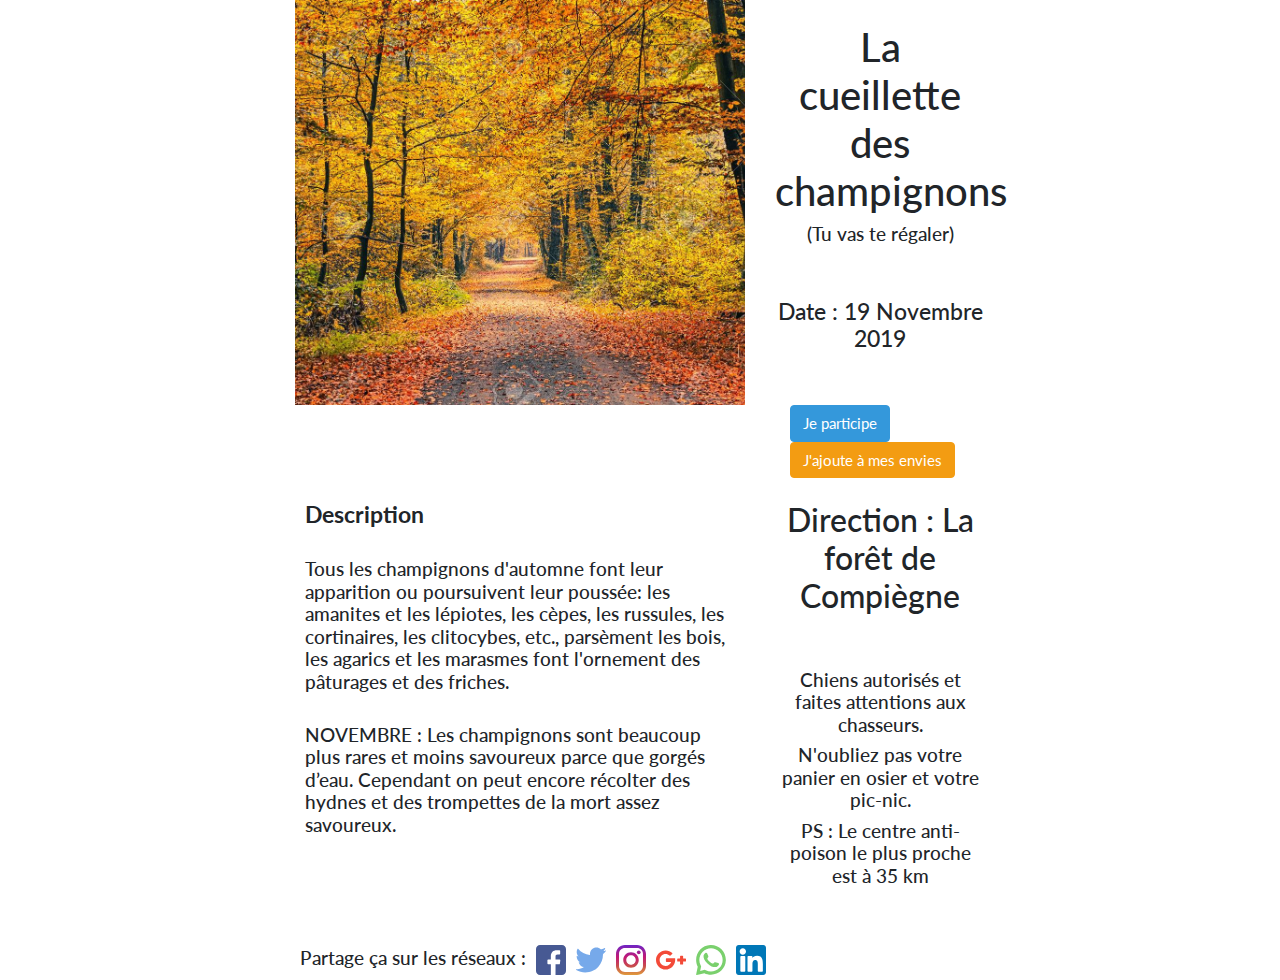
<file: showevent.html>
<!DOCTYPE html>
<html lang="en">
<head>
  <meta charset="utf-8" />
  <title>Show Event</title>
  <link href="style.css" rel ="stylesheet">
</head>


<body>
  <div class="container-fluid"> 
    <div class="container-fluid" style="display: flex; width: 60%;">
        <div class="col-8" style="display: flex;">
    <div class="container-fluid" style="background-image: url(automne.jpg); background-repeat: no-repeat; height: 45vh; width: 65vh; background-size: cover;"></div>
        </div>
    <div class="col-4" style="">
      </br>
        <h2 style="text-align: center;">La cueillette des champignons</h2>
        <h5 style="text-align: center;">(Tu vas te régaler)</h5>
        </br>
        </br>
        <h4 style="text-align: center">Date : 19 Novembre 2019</h4>
      </br>
        </br>
          <div class="container-fluid">
          <button type="button" class="btn btn-info">Je participe</button>
          <button type="button" class="btn btn-warning">J'ajoute à mes envies</button>
        </div>
    </div>
  

  </div>

    <div class="container-fluid" style="display: flex; width: 60%;">
        <div class="col-8">
        </br>
    <h4 style="font-weight: bold; padding-left:10px;">Description</h4>
  </br>
    <h5 style="padding-left:10px; padding-right:15px;">Tous les champignons d'automne font leur apparition ou poursuivent leur poussée: les amanites et les lépiotes, les cèpes, les russules, les cortinaires, les clitocybes, etc., parsèment les bois, les agarics et les marasmes font l'ornement des pâturages et des friches.</h5>
  </br>
    <h5 style="padding-left:10px; padding-right:15px;">NOVEMBRE : Les champignons sont beaucoup plus rares et moins savoureux parce que gorgés d’eau. Cependant on peut encore récolter des hydnes et des trompettes de la mort assez savoureux.</h5>

    
    </div>
    <div class="col-4" style="">
      </br>
        <h3 style="text-align: center;">Direction : La forêt de Compiègne</h3>
        <h3 style="text-align: center;"></h3>
        </br>
        </br>
        <h5 style="text-align: center">Chiens autorisés et faites attentions aux chasseurs.</h5>
        <h5 style="text-align: center">N'oubliez pas votre panier en osier et votre pic-nic.</h5>
        <h5 style="text-align: center">PS : Le centre anti-poison le plus proche est à 35 km</h5>
      </br>
        </br>
          <div class="container-fluid">
  
        </div>
      </div>

      </div>
      <div class="container-fluid" style="display: flex; width: 60%;">
      <h5 style ="padding-left: 20px; padding-top: 7px; padding-right: 10px;">Partage ça sur les réseaux : </h5>
      <img src="facebook.svg" alt="social media" style="height: 40px; width: 40px; padding-right: 10px;">
      <img src="twitter.svg" alt="social media" style="height: 40px; width: 40px; padding-right: 10px;">
      <img src="instagram.svg" alt="social media" style="height: 40px; width: 40px; padding-right: 10px;">
      <img src="google.svg" alt="social media" style="height: 40px; width: 40px; padding-right: 10px;">
      <img src="whatsapp.svg" alt="social media" style="height: 40px; width: 40px; padding-right: 10px;">
      <img src="linkedin.svg" alt="social media" style="height: 40px; width: 40px; padding-right: 10px;">
      </div>


</div>
</body>
</html>
</file>
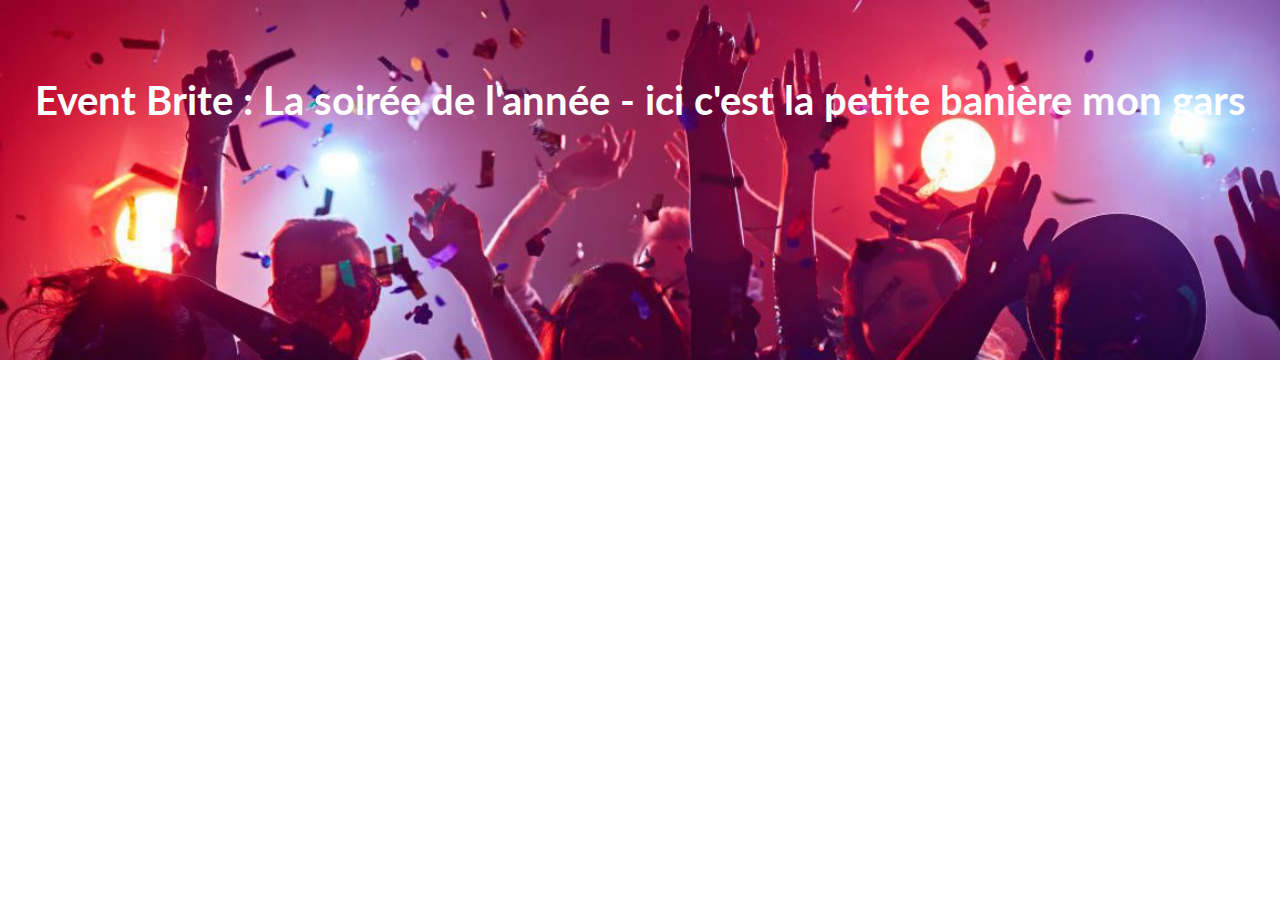
<file: small_banner.html>
<!DOCTYPE html>
<html lang="en">
<head>
  <meta charset="utf-8" />
  <title>Banner</title>
  <link href="bootstrap.css" rel ="stylesheet">
</head>
<body>
  <header>
  </header>
  <!-- banner -->
   <!-- Hero Section -->
      <div class="jumbotron jumbotron-fluid" style="background-image: url(soiree-a-theme-weevent.jpg); background-repeat: no-repeat; height: 40vh; background-size: cover;">
        <!-- Title -->
        <div class="container-fluid">
          <div class="container-fluid text-center">
            <h1 class="text-white" style="margin-top: 1%; font-weight: bold; font-size: 40px">
              Event Brite : La soirée de l'année - ici c'est la petite banière mon gars
            </h1>
          </div>
        </div>
  <footer>
  </footer>
</body>
</file>
<file: KIT_UI_ Flatly_files/custom.min.css>
body{padding-top:120px}pre{background:#f7f7f9}@media (min-width: 768px){body>.navbar-transparent{box-shadow:none}body>.navbar-transparent .navbar-nav>.open>a{box-shadow:none}}#home,#help{font-size:0.9rem}#home .navbar,#help .navbar{background:#349aed;background:linear-gradient(145deg, #349aed 50%, #34d8ed 100%);transition:box-shadow 200ms ease-in}#home .navbar-transparent,#help .navbar-transparent{background:none !important;box-shadow:none}#home .navbar-brand .nav-link,#help .navbar-brand .nav-link{display:inline-block;margin-right:-30px}#home .navbar-brand img,#help .navbar-brand img{display:inline-block;margin:0 10px;width:30px}#home .nav-link,#help .nav-link{text-transform:uppercase;font-weight:500;color:#fff}#home{padding-top:0px}#home .btn{padding:0.6rem 0.55rem 0.5rem;box-shadow:none;font-size:0.7rem;font-weight:500}.bs-docs-section{margin-top:4em}.bs-docs-section .page-header h1{padding:2rem 0;font-size:3rem}.dropdown-menu.show[aria-labelledby="themes"]{display:flex;width:420px;flex-wrap:wrap}.dropdown-menu.show[aria-labelledby="themes"] .dropdown-item{width:33.333%}.dropdown-menu.show[aria-labelledby="themes"] .dropdown-item:first-child{width:100%}.bs-component{position:relative}.bs-component+.bs-component{margin-top:1rem}.bs-component .card{margin-bottom:1rem}.bs-component .modal{position:relative;top:auto;right:auto;left:auto;bottom:auto;z-index:1;display:block}.bs-component .modal-dialog{width:90%}.bs-component .popover{position:relative;display:inline-block;width:220px;margin:20px}.source-button{display:none;position:absolute;top:0;right:0;z-index:100;font-weight:bold}.source-button:hover{cursor:pointer}.bs-component:hover .source-button{display:block}#source-modal pre{max-height:calc(100vh - 11rem);background-color:rgba(0,0,0,0.7);color:rgba(255,255,255,0.7)}.nav-tabs{margin-bottom:15px}.progress{margin-bottom:10px}#footer{margin:5em 0}#footer li{float:left;margin-right:1.5em;margin-bottom:1.5em}#footer p{clear:left;margin-bottom:0}.splash{padding:12em 0 6em;background:#349aed;background:linear-gradient(145deg, #349aed 50%, #34d8ed 100%);color:#fff;text-align:center}.splash .logo{width:160px}.splash h1{font-size:3em;color:#fff}.splash #social{margin:2em 0 3em}.splash .alert{margin:2em 0;border:none}.splash .sponsor a{color:#fff}.section-tout{padding:6em 0 1em;border-bottom:1px solid rgba(0,0,0,0.05);background-color:#eaf1f1}.section-tout .fa{margin-right:0.2em}.section-tout p{margin-bottom:5em}.section-preview{padding:4em 0 4em}.section-preview .preview{margin-bottom:4em;background-color:#eaf1f1}.section-preview .preview img{max-width:100%}.section-preview .preview .image{position:relative}.section-preview .preview .image:before{box-shadow:inset 0 0 0 1px rgba(0,0,0,0.1);position:absolute;top:0;left:0;width:100%;height:100%;content:"";pointer-events:none}.section-preview .preview .options{padding:2em;border:1px solid rgba(0,0,0,0.05);border-top:none;text-align:center}.section-preview .preview .options p{margin-bottom:2em}.section-preview .dropdown-menu{text-align:left}.section-preview .lead{margin-bottom:2em}@media (max-width: 767px){.section-preview .image img{width:100%}}.sponsor img{max-width:100%}.sponsor #carbonads{max-width:240px;margin:0 auto}.sponsor .carbon-text{display:block;margin-top:1em;font-size:12px}.sponsor .carbon-poweredby{float:right;margin-top:1em;font-size:10px}@media (max-width: 767px){.splash{padding-top:8em}.splash .logo{width:100px}.splash h1{font-size:2em}#banner{margin-bottom:2em;text-align:center}}
</file>
